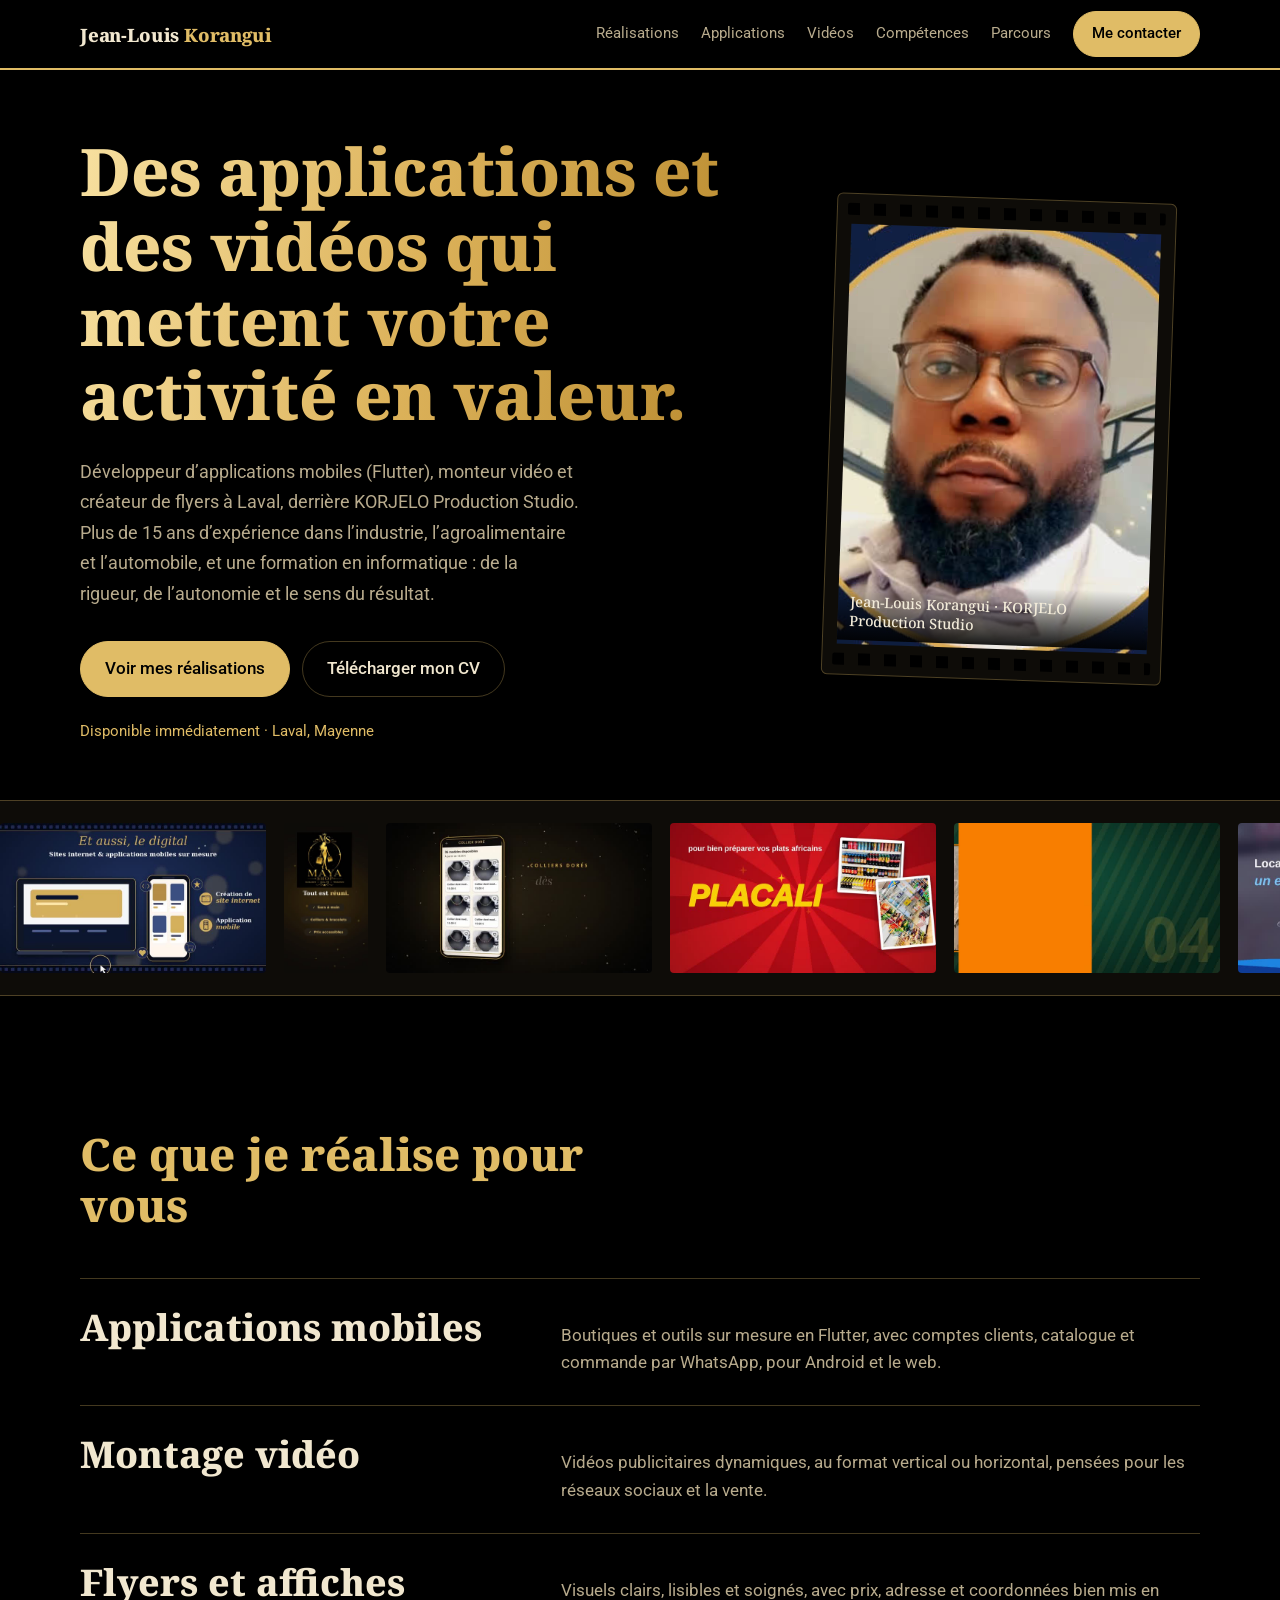
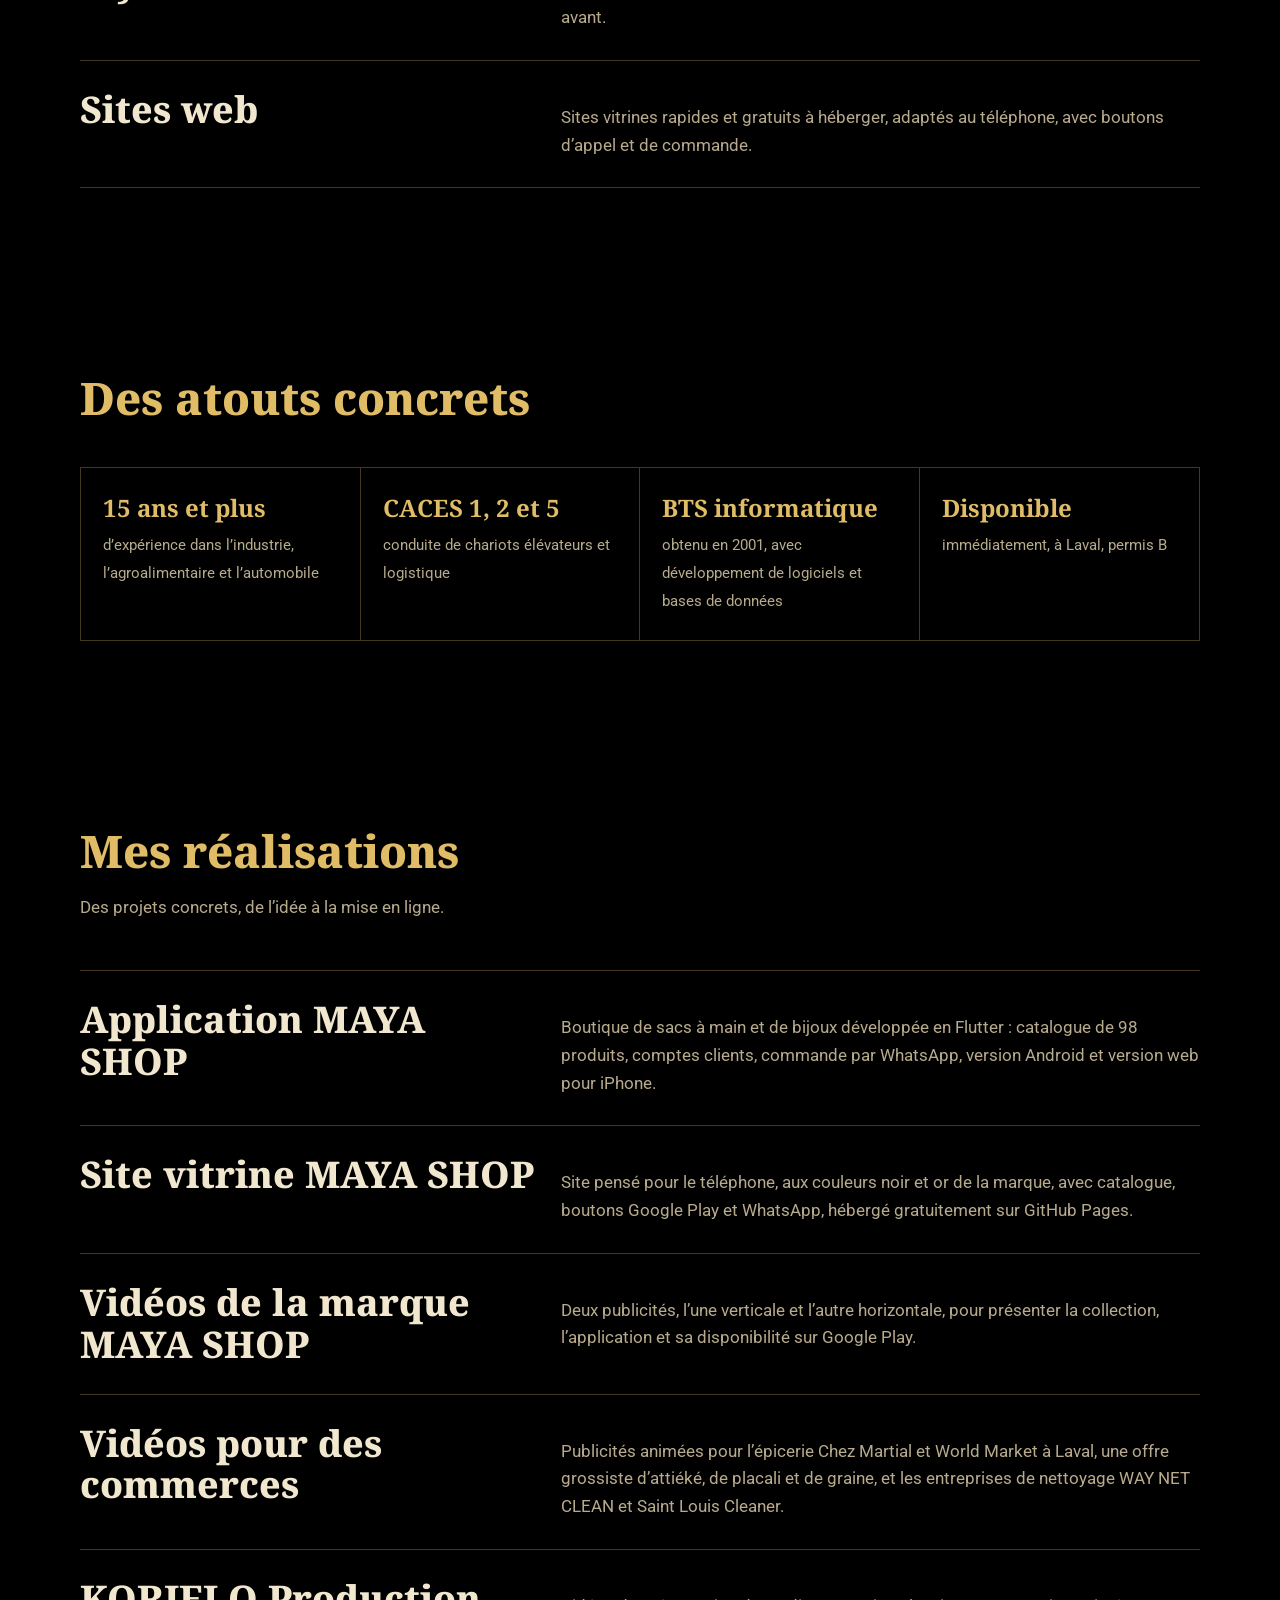
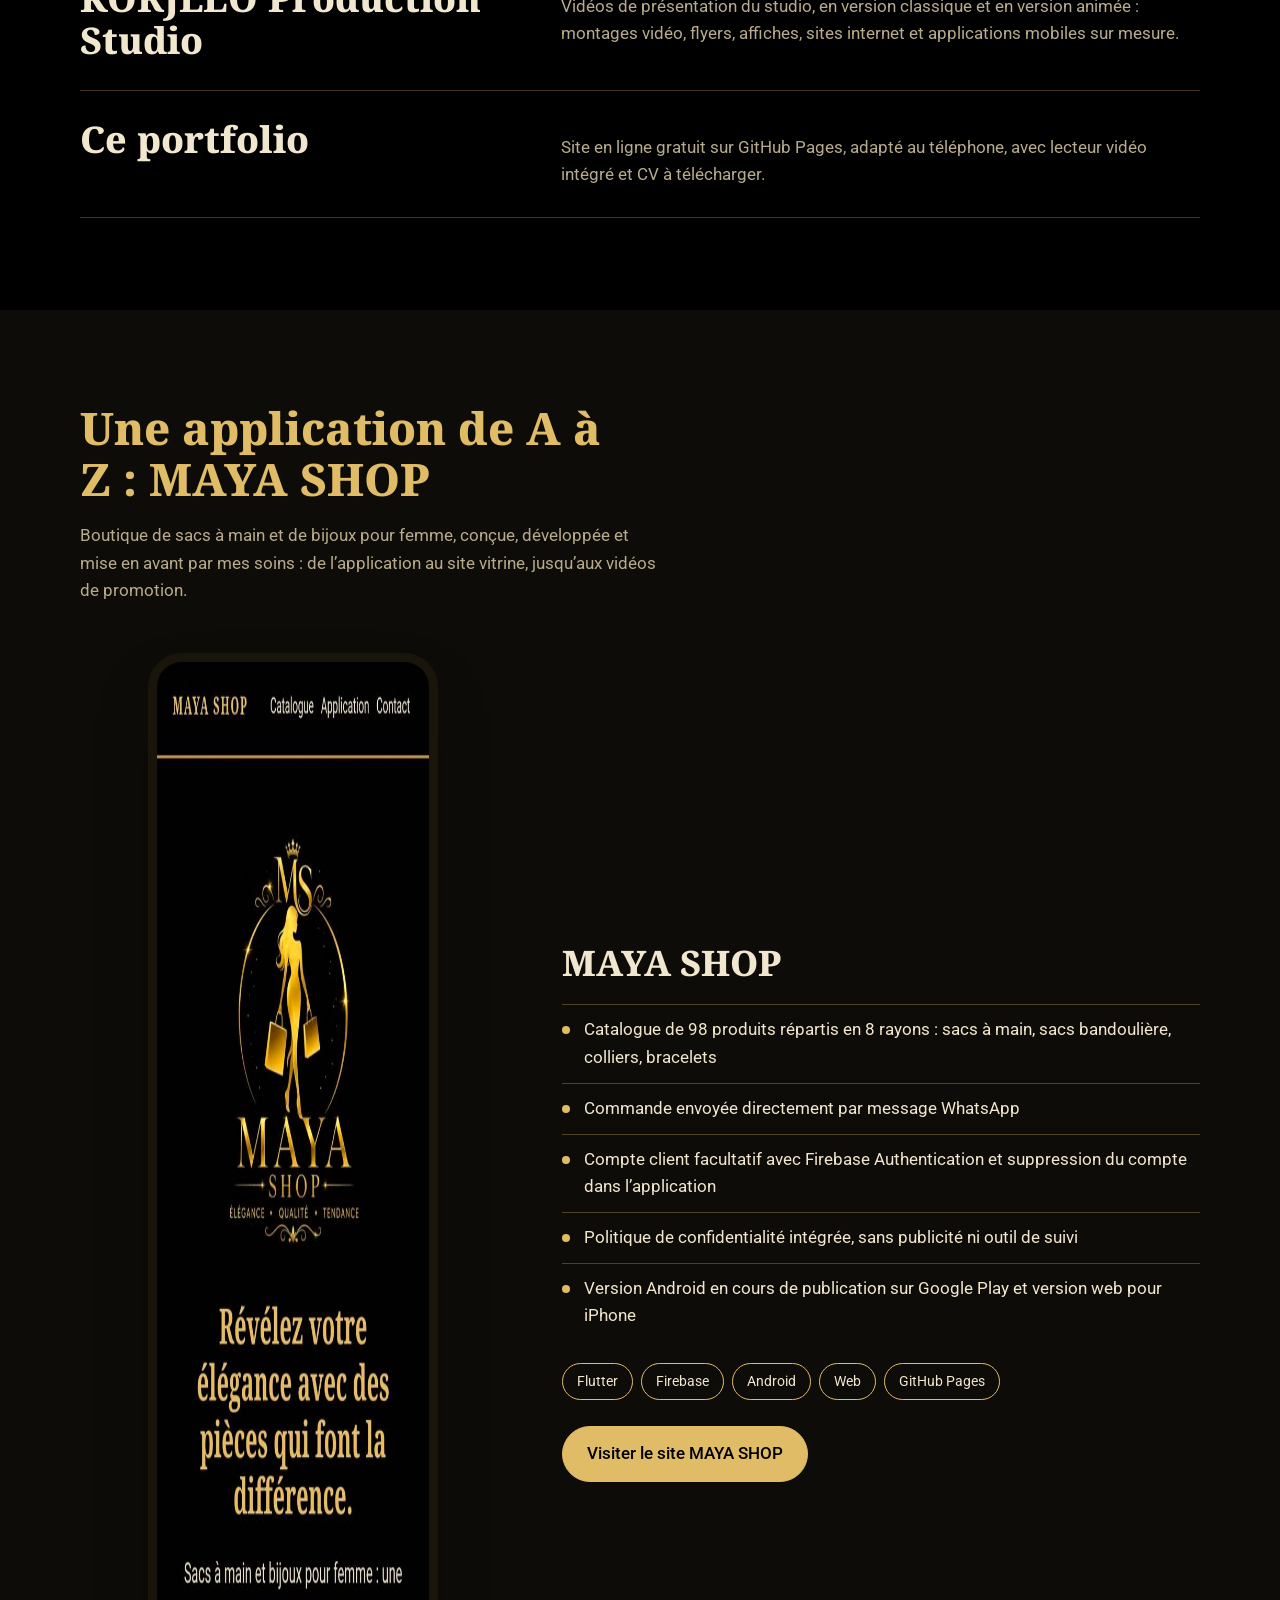
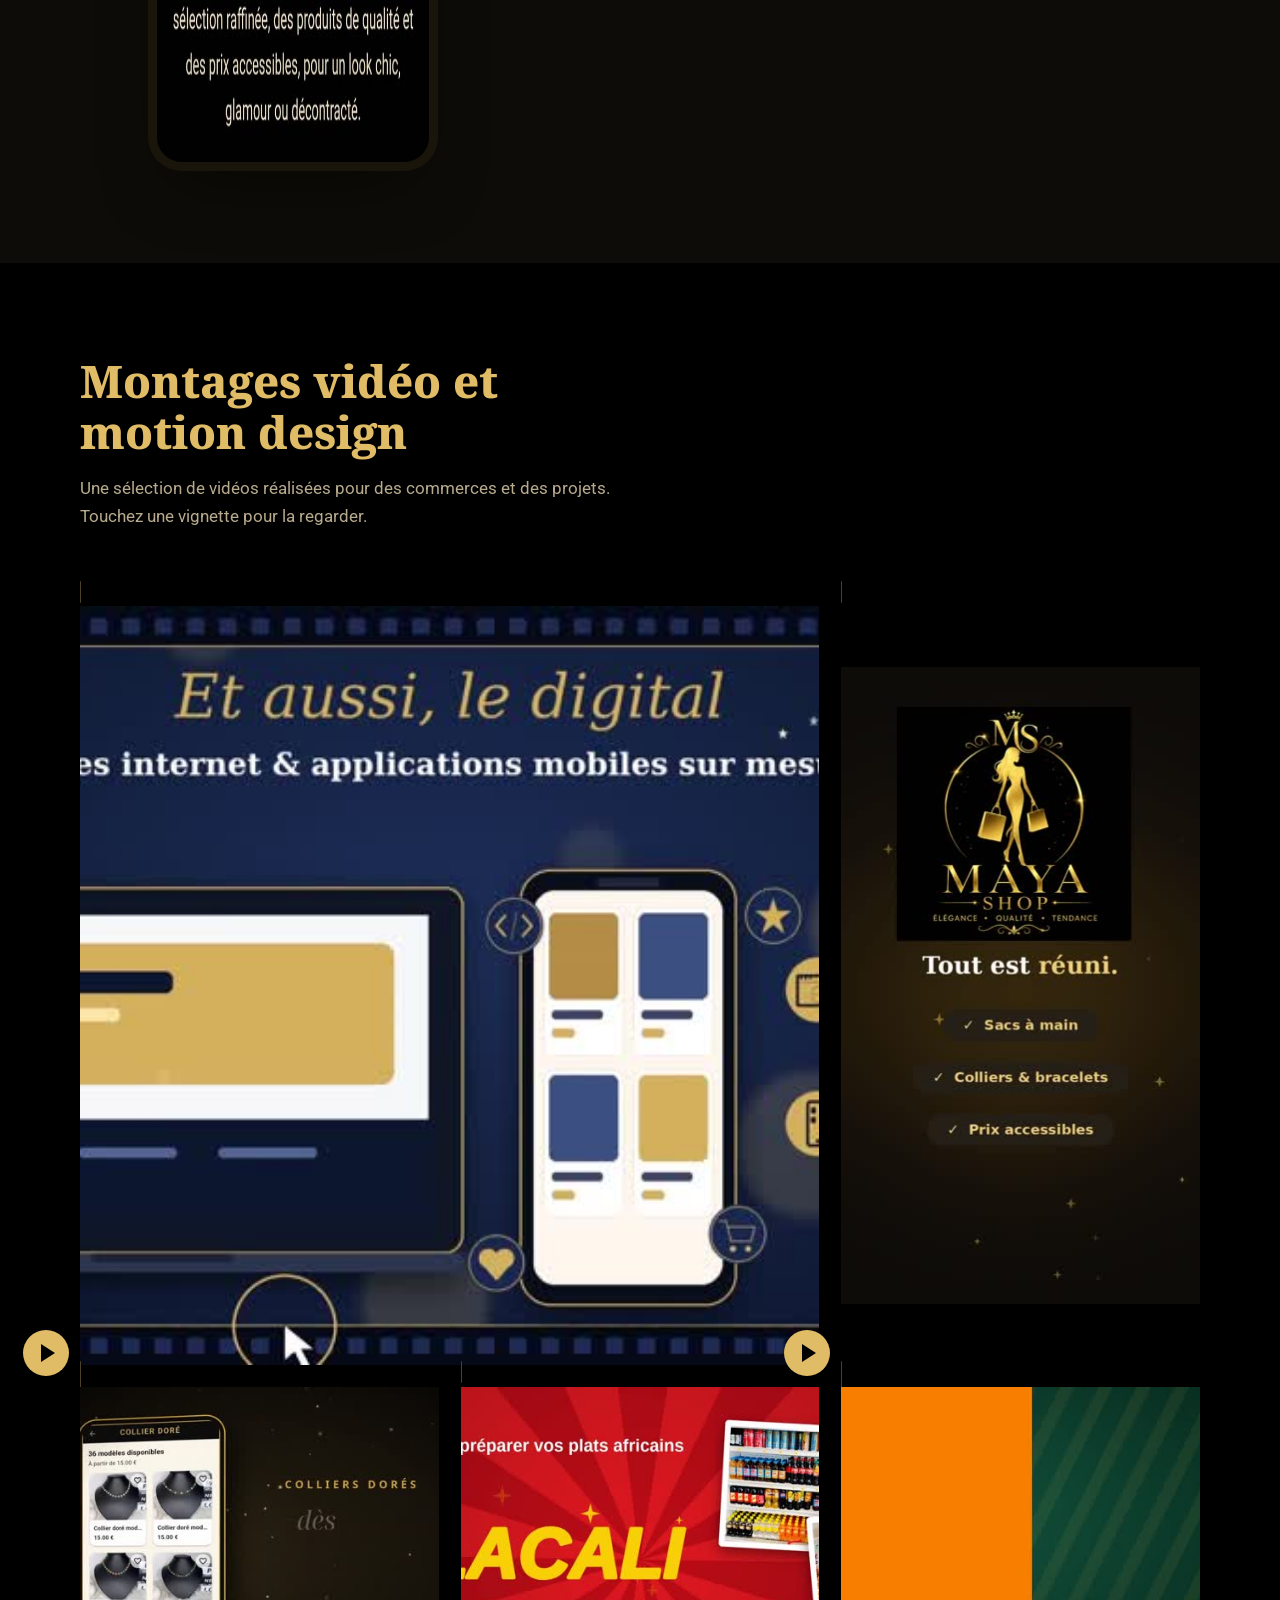
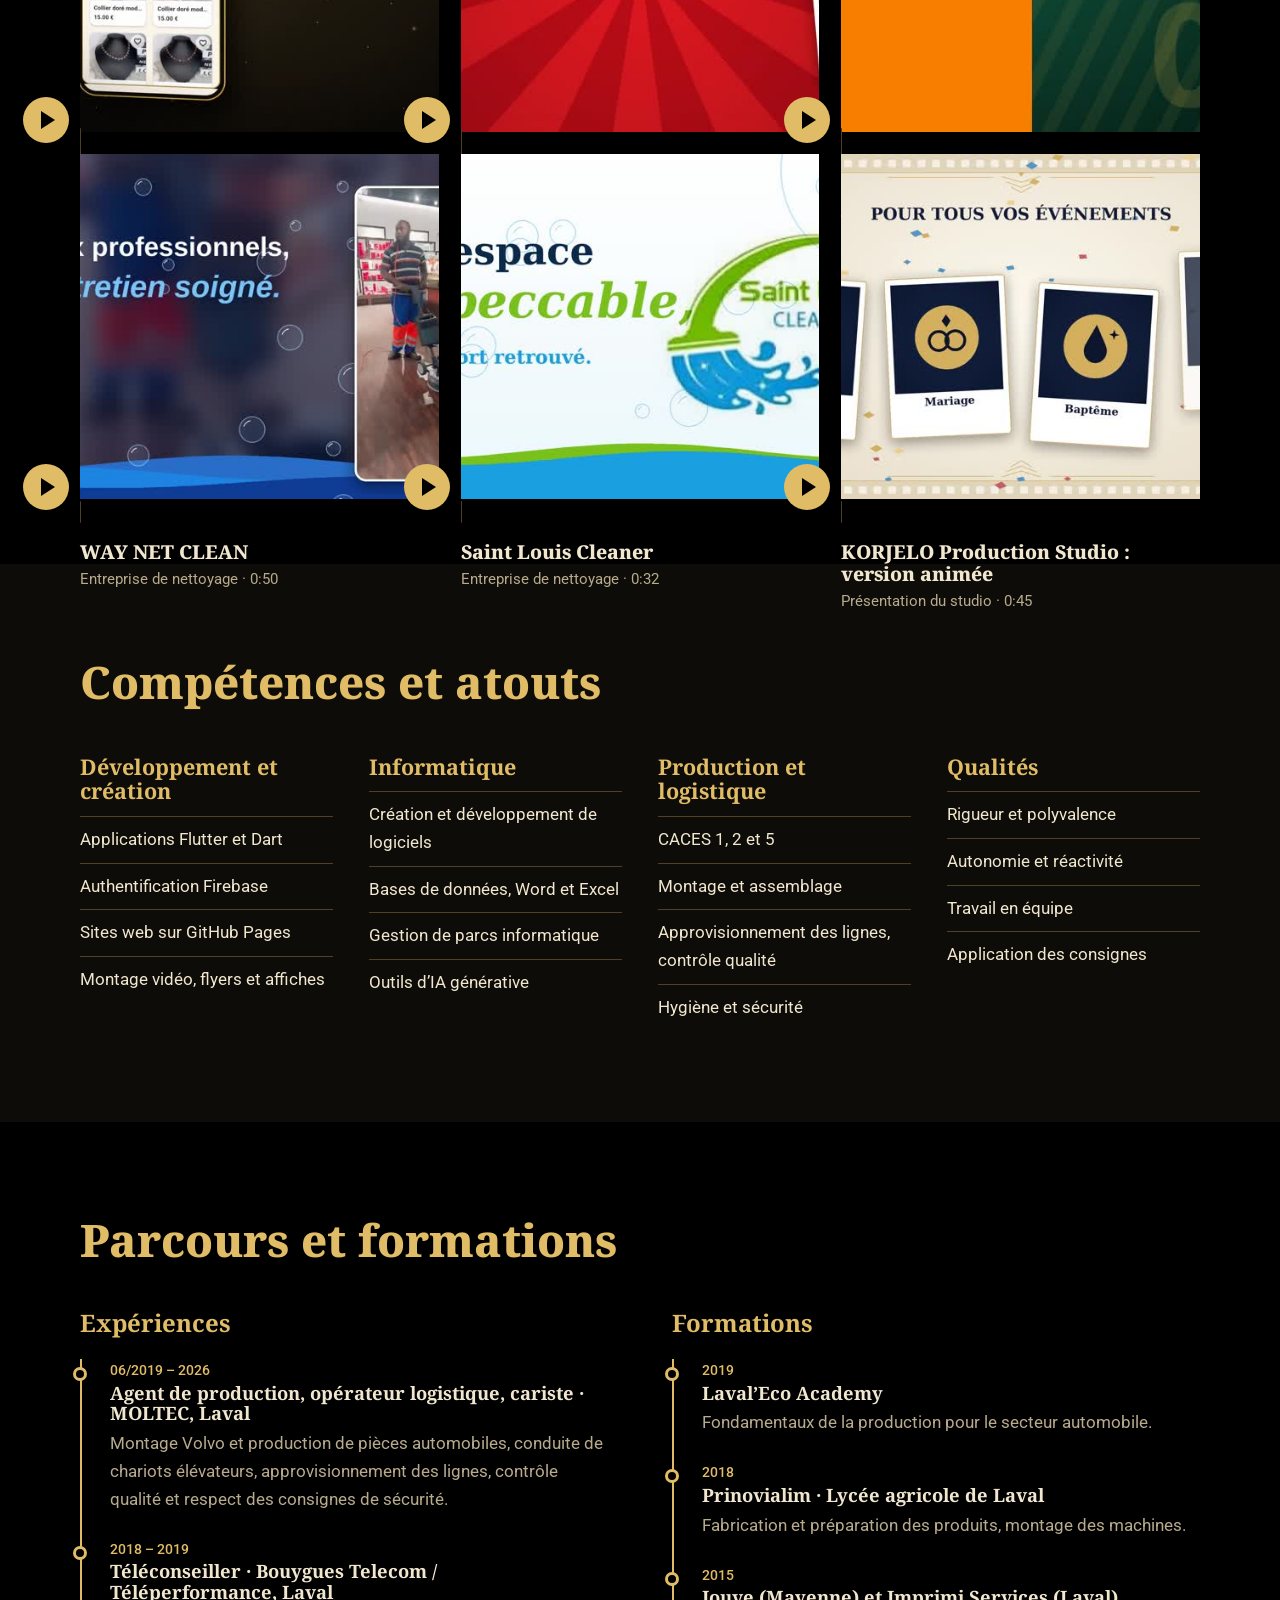
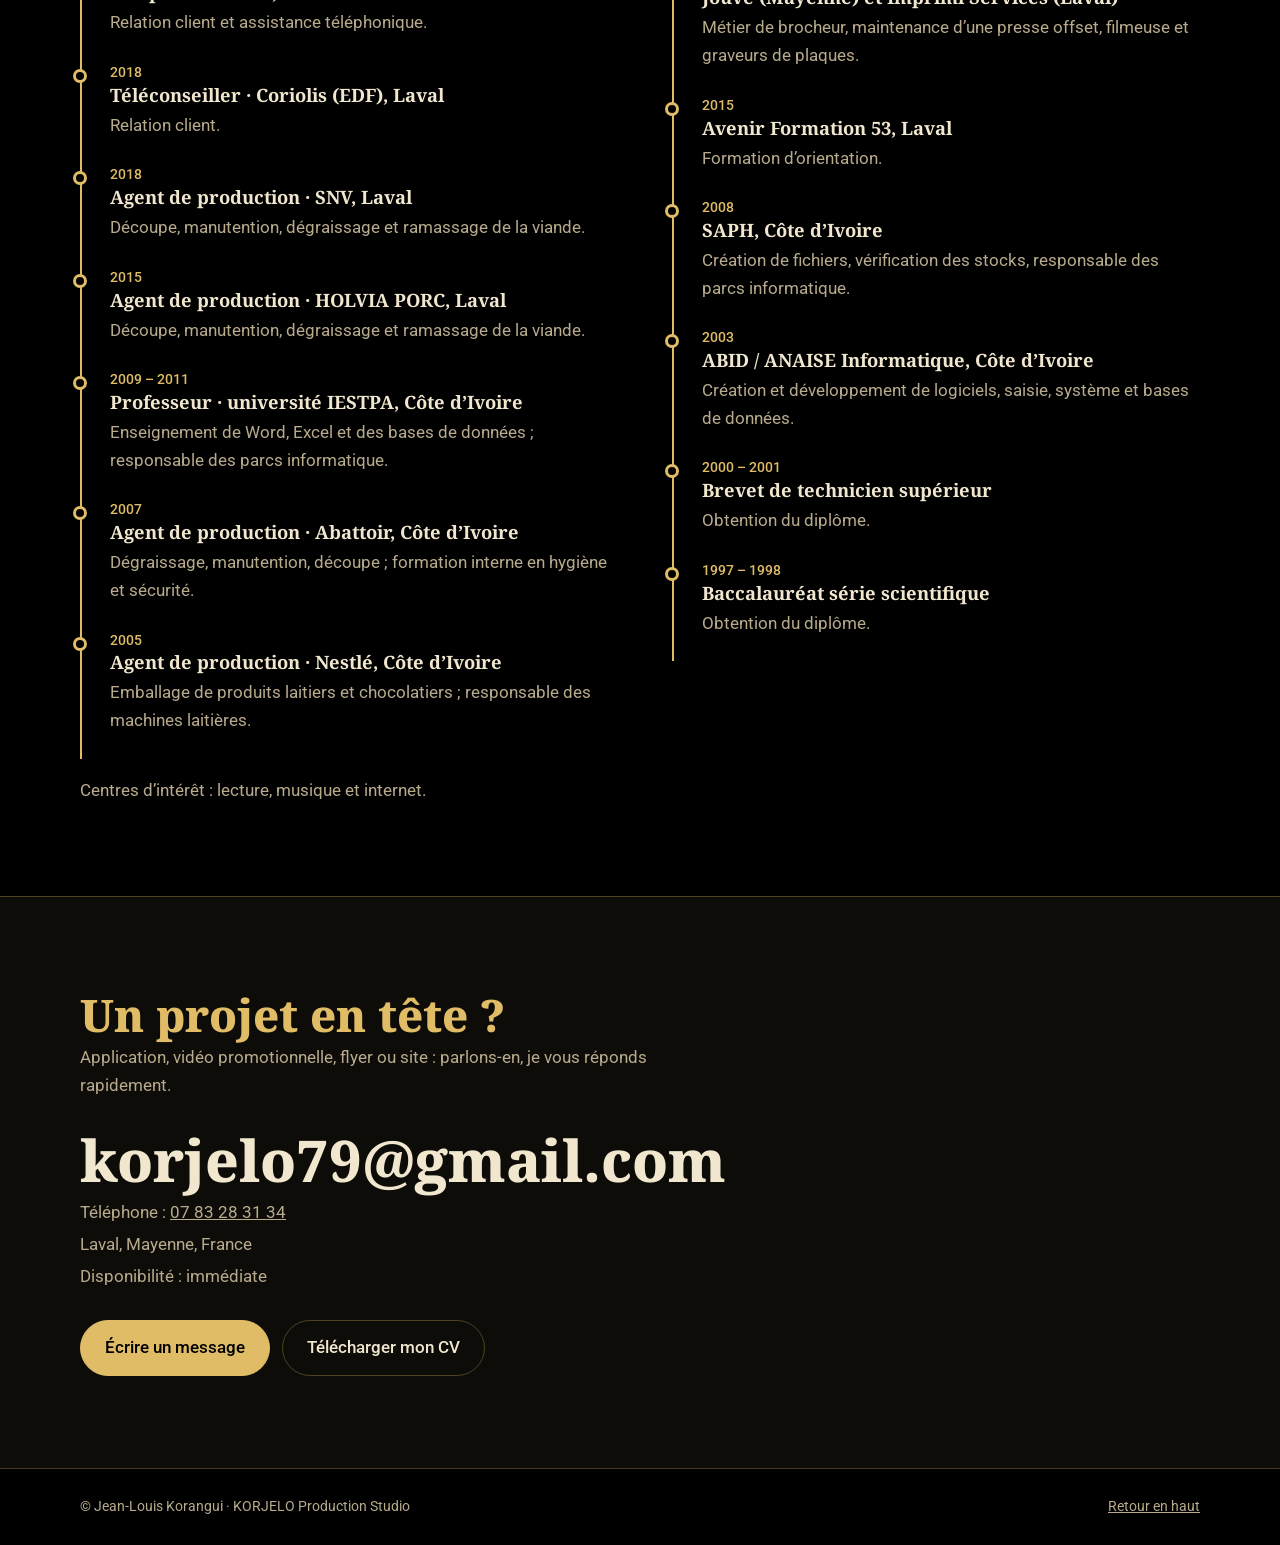
<file: index.html>
<!DOCTYPE html>
<html lang="fr"><head><meta charset="utf-8">
<meta name="viewport" content="width=device-width, initial-scale=1, viewport-fit=cover">
<title>Jean-Louis Korangui | Développeur d’applications, montage vidéo & flyers</title>
<meta name="description" content="Portfolio de Jean-Louis Korangui, Laval : applications mobiles Flutter, montages vidéo, flyers et sites web — KORJELO Production Studio.">
<meta name="color-scheme" content="dark">
<link rel="stylesheet" href="https://fonts.googleapis.com/css2?family=Noto+Serif:wght@600;700;800&family=Roboto:wght@400;500&display=swap">
<style>
:root{--bg:#000;--bg2:#0e0c08;--tx:#f1e7cf;--mut:#b8ab8d;--gold:#e0bc66;--line:rgba(224,188,102,.3);--ink:#000;--d:"Noto Serif",Georgia,serif;--b:"Roboto","Segoe UI",system-ui,sans-serif;box-sizing:border-box;padding-top:env(safe-area-inset-top,0px);padding-bottom:env(safe-area-inset-bottom,0px);color-scheme:dark}
*,*::before,*::after{box-sizing:inherit}html{scroll-behavior:smooth;scroll-padding-top:calc(76px + env(safe-area-inset-top,0px))}
body{margin:0;background:var(--bg);color:var(--tx);font:400 1.05rem/1.65 var(--b);overflow-x:hidden}
a{color:inherit}img,video{max-width:100%;display:block}
h1,h2,h3{font-family:var(--d);line-height:1.14;margin:0;font-weight:700}
.w{width:min(1120px,100% - 40px);margin-inline:auto}
section{padding:92px 0}
h2{font-size:clamp(1.7rem,4.2vw,2.8rem);font-weight:800;max-width:22ch;color:var(--gold)}
.lead{color:var(--mut);max-width:58ch;margin:18px 0 0}
.gold{color:var(--gold)}
:focus-visible{outline:3px solid var(--gold);outline-offset:3px}
header{position:sticky;top:0;z-index:20;background:color-mix(in srgb,var(--bg) 88%,transparent);backdrop-filter:blur(12px);border-bottom:2px solid var(--gold);padding-top:env(safe-area-inset-top,0px)}
header .w{display:flex;align-items:center;justify-content:space-between;height:68px;gap:16px}
.logo{font:800 1.15rem var(--d);text-decoration:none;letter-spacing:-.01em}.logo span{color:var(--gold)}
nav{display:flex;gap:22px;align-items:center;font-size:.95rem}nav a{text-decoration:none;color:var(--mut)}nav a:hover{color:var(--tx)}
.btn{display:inline-block;padding:13px 24px;border-radius:999px;background:var(--gold);color:var(--ink);font-weight:500;text-decoration:none;border:1px solid var(--gold)}
.btn.o{background:none;color:var(--tx);border-color:var(--line)}.btn.o:hover{border-color:var(--gold)}
nav .btn{padding:9px 18px;color:var(--ink)}
.hero{padding:64px 0 40px}.hero .w{display:grid;grid-template-columns:1.25fr .75fr;gap:48px;align-items:center}
.hero h1{font-size:clamp(2.1rem,5.4vw,4.1rem);font-weight:800;background:linear-gradient(100deg,#f7e0a0,#dcb25a 50%,#b98a2e);-webkit-background-clip:text;background-clip:text;color:transparent}.hero .st{margin:22px 0 0;color:var(--gold);font-size:.95rem}
.hero p{color:var(--mut);max-width:50ch;margin:24px 0 32px;font-size:1.15rem}.cta{display:flex;gap:12px;flex-wrap:wrap}
.frame{background:var(--bg2);border:1px solid var(--line);border-radius:6px;padding:30px 14px;position:relative;transform:rotate(2deg);max-width:340px;justify-self:center}
.frame::before,.frame::after{content:"";position:absolute;left:10px;right:10px;height:12px;background:repeating-linear-gradient(90deg,var(--bg) 0 12px,transparent 12px 26px);border-radius:2px}
.frame::before{top:9px}.frame::after{bottom:9px}
.frame img{width:100%;aspect-ratio:1;object-fit:cover;filter:saturate(1.05)}
.frame figcaption{position:absolute;bottom:34px;left:14px;right:14px;padding:10px 12px;background:linear-gradient(transparent,rgba(0,0,0,.9));color:#f3ecda;font:500 .9rem var(--d)}
.strip{overflow:hidden;border-block:1px solid var(--line);padding:22px 0;margin-top:56px;background:var(--bg2)}
.track{display:flex;gap:18px;width:max-content;animation:run 55s linear infinite}.strip:hover .track{animation-play-state:paused}
.track button{padding:0;border:0;background:none;cursor:pointer;border-radius:4px;overflow:hidden;height:150px}.track img{height:150px;width:auto}
@keyframes run{to{transform:translateX(calc(-50% - 9px))}}
.at{display:grid;grid-template-columns:repeat(4,1fr);margin-top:44px;border:1px solid var(--line)}.at div{padding:26px 22px;border-right:1px solid var(--line)}.at div:last-child{border-right:0}.at b{display:block;font:700 1.5rem/1.2 var(--d);color:var(--gold);margin-bottom:8px}.at span{color:var(--mut);font-size:.95rem}
.svc{margin-top:48px;border-top:1px solid var(--line)}
.svc div{display:grid;grid-template-columns:minmax(0,1fr) minmax(0,1.4fr);gap:24px;padding:28px 0;border-bottom:1px solid var(--line);align-items:baseline}
.svc h3{font-size:clamp(1.5rem,3.2vw,2.3rem);font-weight:800}.svc p{margin:0;color:var(--mut)}
.app{display:grid;grid-template-columns:.8fr 1.2fr;gap:56px;margin-top:48px;align-items:center}
.phone{border:9px solid #1a150a;border-radius:34px;overflow:hidden;max-width:290px;justify-self:center;box-shadow:0 30px 70px -30px rgba(0,0,0,.6)}
.app h3{font-size:2.2rem;font-weight:800}.app ul{padding:0;list-style:none;margin:22px 0}
.app li{padding:11px 0 11px 22px;border-top:1px solid var(--line);position:relative}.app li::before{content:"";position:absolute;left:0;top:21px;width:8px;height:8px;border-radius:50%;background:var(--gold)}
.chips{display:flex;flex-wrap:wrap;gap:8px;margin:0 0 26px}.chips span{padding:6px 14px;border:1px solid var(--gold);border-radius:999px;font-size:.88rem}
.grid{display:grid;grid-template-columns:repeat(3,1fr);gap:22px;margin-top:48px}
.v{text-align:left;background:none;border:0;color:inherit;font:inherit;padding:0;cursor:pointer}
.v.big{grid-column:span 2}.v .im{position:relative;overflow:hidden;border-radius:6px;aspect-ratio:16/9;background:var(--bg2);border:1px solid var(--line)}
.v.tall img{object-fit:contain;background:#000}
.v img{width:100%;height:100%;object-fit:cover;transition:transform .5s}.v:hover img{transform:scale(1.04)}
.v .pl{position:absolute;right:12px;bottom:12px;width:46px;height:46px;border-radius:50%;background:var(--gold);display:grid;place-items:center}
.v .pl::after{content:"";border-left:14px solid var(--ink);border-block:9px solid transparent;margin-left:4px}
.v h3{font-size:1.2rem;margin:14px 0 2px;font-weight:800}.v small{color:var(--mut);font-size:.92rem}
.cols{display:grid;grid-template-columns:repeat(auto-fit,minmax(230px,1fr));gap:36px;margin-top:48px}
.cols h3{font-size:1.35rem;color:var(--gold);margin-bottom:12px}.cols ul{margin:0;padding:0;list-style:none}.cols li{padding:9px 0;border-top:1px solid var(--line)}
.tl{margin-top:44px;border-left:2px solid var(--gold);padding-left:28px}.tl article{padding:0 0 24px;position:relative}
.tl article::before{content:"";position:absolute;left:-37px;top:8px;width:14px;height:14px;border-radius:50%;background:var(--bg);border:3px solid var(--gold)}
.tl h3{font-size:1.15rem}.tl b{display:block;color:var(--gold);font-weight:500;font-size:.9rem}.two{display:grid;grid-template-columns:1fr 1fr;gap:64px;margin-top:44px}.two h3.k{font-size:1.5rem;color:var(--gold)}.two .tl{margin-top:22px}.tl em{color:var(--gold);font-style:normal;font-weight:500}.tl p{margin:6px 0 0;color:var(--mut);max-width:60ch}
.ct{background:var(--bg2);border-top:1px solid var(--line)}.ct a.mail{font:800 clamp(1.5rem,5.5vw,3.6rem)/1.1 var(--d);text-decoration:none;display:block;margin:28px 0 8px;overflow-wrap:anywhere}
.ct a.mail:hover{color:var(--gold)}.ct .cta{margin-top:30px}.ct p{margin:4px 0;color:var(--mut)}
footer{padding:26px 0;color:var(--mut);font-size:.9rem;border-top:1px solid var(--line)}footer .w{display:flex;justify-content:space-between;gap:12px;flex-wrap:wrap}
dialog{border:0;padding:0;background:#000;color:#f3ecda;width:min(960px,94vw);border-radius:10px;overflow:hidden}dialog::backdrop{background:rgba(3,6,14,.82)}
dialog video{width:100%;max-height:80vh;background:#000}dialog .x{position:absolute;top:10px;right:10px;z-index:2;border:0;border-radius:999px;padding:8px 16px;background:var(--gold);color:var(--ink);font:500 .9rem var(--b);cursor:pointer}
dialog p{margin:0;padding:16px 20px;font:500 1rem var(--d)}#err{color:#d8ad52;font:400 .95rem var(--b)}
@media(max-width:860px){nav a:not(.btn){display:none}.hero .w,.app,.svc div,.cols,.two,.at{grid-template-columns:1fr}.frame{max-width:280px;margin-top:8px}
.grid{grid-template-columns:1fr 1fr}section{padding:64px 0}.at div{border-right:0;border-bottom:1px solid var(--line)}}
@media(max-width:520px){.grid{grid-template-columns:1fr}.v.big{grid-column:span 1}}
@media(prefers-reduced-motion:reduce){.track{animation:none}html{scroll-behavior:auto}.v img{transition:none}}
</style></head><body>
<header><div class="w"><a class="logo" href="#top">Jean-Louis <span>Korangui</span></a>
<nav><a href="#realisations">Réalisations</a><a href="#apps">Applications</a><a href="#videos">Vidéos</a><a href="#competences">Compétences</a><a href="#parcours">Parcours</a><a class="btn" href="#contact">Me contacter</a></nav></div></header>
<main id="top">
<div class="hero"><div class="w"><div>
<h1>Des applications et des vidéos qui mettent votre activité en valeur.</h1>
<p>Développeur d’applications mobiles (Flutter), monteur vidéo et créateur de flyers à Laval, derrière KORJELO Production Studio. Plus de 15 ans d’expérience dans l’industrie, l’agroalimentaire et l’automobile, et une formation en informatique : de la rigueur, de l’autonomie et le sens du résultat.</p>
<div class="cta"><a class="btn" href="#videos">Voir mes réalisations</a><a class="btn o" href="CV-Korangui.pdf">Télécharger mon CV</a></div><p class="st">Disponible immédiatement · Laval, Mayenne</p></div>
<figure class="frame" style="margin:0"><img src="[data-uri]" alt="Portrait de Jean-Louis Korangui" width="420" height="420"><figcaption>Jean-Louis Korangui · KORJELO Production Studio</figcaption></figure></div>
<div class="strip" aria-label="Aperçu de mes vidéos"><div class="track" id="track"></div></div></div>

<section id="services"><div class="w"><h2>Ce que je réalise pour vous</h2>
<div class="svc">
<div><h3>Applications mobiles</h3><p>Boutiques et outils sur mesure en Flutter, avec comptes clients, catalogue et commande par WhatsApp, pour Android et le web.</p></div>
<div><h3>Montage vidéo</h3><p>Vidéos publicitaires dynamiques, au format vertical ou horizontal, pensées pour les réseaux sociaux et la vente.</p></div>
<div><h3>Flyers et affiches</h3><p>Visuels clairs, lisibles et soignés, avec prix, adresse et coordonnées bien mis en avant.</p></div>
<div><h3>Sites web</h3><p>Sites vitrines rapides et gratuits à héberger, adaptés au téléphone, avec boutons d’appel et de commande.</p></div>
</div></div></section>

<section id="atouts"><div class="w"><h2>Des atouts concrets</h2><div class="at"><div><b>15 ans et plus</b><span>d’expérience dans l’industrie, l’agroalimentaire et l’automobile</span></div><div><b>CACES 1, 2 et 5</b><span>conduite de chariots élévateurs et logistique</span></div><div><b>BTS informatique</b><span>obtenu en 2001, avec développement de logiciels et bases de données</span></div><div><b>Disponible</b><span>immédiatement, à Laval, permis B</span></div></div></div></section>

<section id="realisations"><div class="w"><h2>Mes réalisations</h2><p class="lead">Des projets concrets, de l’idée à la mise en ligne.</p><div class="svc"><div><h3>Application MAYA SHOP</h3><p>Boutique de sacs à main et de bijoux développée en Flutter : catalogue de 98 produits, comptes clients, commande par WhatsApp, version Android et version web pour iPhone.</p></div><div><h3>Site vitrine MAYA SHOP</h3><p>Site pensé pour le téléphone, aux couleurs noir et or de la marque, avec catalogue, boutons Google Play et WhatsApp, hébergé gratuitement sur GitHub Pages.</p></div><div><h3>Vidéos de la marque MAYA SHOP</h3><p>Deux publicités, l’une verticale et l’autre horizontale, pour présenter la collection, l’application et sa disponibilité sur Google Play.</p></div><div><h3>Vidéos pour des commerces</h3><p>Publicités animées pour l’épicerie Chez Martial et World Market à Laval, une offre grossiste d’attiéké, de placali et de graine, et les entreprises de nettoyage WAY NET CLEAN et Saint Louis Cleaner.</p></div><div><h3>KORJELO Production Studio</h3><p>Vidéos de présentation du studio, en version classique et en version animée : montages vidéo, flyers, affiches, sites internet et applications mobiles sur mesure.</p></div><div><h3>Ce portfolio</h3><p>Site en ligne gratuit sur GitHub Pages, adapté au téléphone, avec lecteur vidéo intégré et CV à télécharger.</p></div></div></div></section>

<section id="apps" style="background:var(--bg2)"><div class="w"><h2>Une application de A à Z : MAYA SHOP</h2>
<p class="lead">Boutique de sacs à main et de bijoux pour femme, conçue, développée et mise en avant par mes soins : de l’application au site vitrine, jusqu’aux vidéos de promotion.</p>
<div class="app"><div class="phone"><img src="[data-uri]" alt="Site vitrine MAYA SHOP sur mobile" width="520" height="1100" loading="lazy"></div>
<div><h3>MAYA SHOP</h3><ul>
<li>Catalogue de 98 produits répartis en 8 rayons : sacs à main, sacs bandoulière, colliers, bracelets</li>
<li>Commande envoyée directement par message WhatsApp</li>
<li>Compte client facultatif avec Firebase Authentication et suppression du compte dans l’application</li>
<li>Politique de confidentialité intégrée, sans publicité ni outil de suivi</li>
<li>Version Android en cours de publication sur Google Play et version web pour iPhone</li></ul>
<div class="chips"><span>Flutter</span><span>Firebase</span><span>Android</span><span>Web</span><span>GitHub Pages</span></div>
<div class="cta"><a class="btn" href="https://korjelo.github.io/maya-shop-site/" target="_blank" rel="noopener">Visiter le site MAYA SHOP</a></div></div></div></div></section>

<section id="videos"><div class="w"><h2>Montages vidéo et motion design</h2>
<p class="lead">Une sélection de vidéos réalisées pour des commerces et des projets. Touchez une vignette pour la regarder.</p>
<div class="grid" id="grid"></div></div></section>

<section id="competences" style="background:var(--bg2)"><div class="w"><h2>Compétences et atouts</h2>
<div class="cols">
<div><h3>Développement et création</h3><ul><li>Applications Flutter et Dart</li><li>Authentification Firebase</li><li>Sites web sur GitHub Pages</li><li>Montage vidéo, flyers et affiches</li></ul></div>
<div><h3>Informatique</h3><ul><li>Création et développement de logiciels</li><li>Bases de données, Word et Excel</li><li>Gestion de parcs informatique</li><li>Outils d’IA générative</li></ul></div>
<div><h3>Production et logistique</h3><ul><li>CACES 1, 2 et 5</li><li>Montage et assemblage</li><li>Approvisionnement des lignes, contrôle qualité</li><li>Hygiène et sécurité</li></ul></div>
<div><h3>Qualités</h3><ul><li>Rigueur et polyvalence</li><li>Autonomie et réactivité</li><li>Travail en équipe</li><li>Application des consignes</li></ul></div>
</div></div></section>

<section id="parcours"><div class="w"><h2>Parcours et formations</h2>
<div class="two"><div><h3 class="k">Expériences</h3><div class="tl"><article><b>06/2019 – 2026</b><h3>Agent de production, opérateur logistique, cariste · MOLTEC, Laval</h3><p>Montage Volvo et production de pièces automobiles, conduite de chariots élévateurs, approvisionnement des lignes, contrôle qualité et respect des consignes de sécurité.</p></article><article><b>2018 – 2019</b><h3>Téléconseiller · Bouygues Telecom / Téléperformance, Laval</h3><p>Relation client et assistance téléphonique.</p></article><article><b>2018</b><h3>Téléconseiller · Coriolis (EDF), Laval</h3><p>Relation client.</p></article><article><b>2018</b><h3>Agent de production · SNV, Laval</h3><p>Découpe, manutention, dégraissage et ramassage de la viande.</p></article><article><b>2015</b><h3>Agent de production · HOLVIA PORC, Laval</h3><p>Découpe, manutention, dégraissage et ramassage de la viande.</p></article><article><b>2009 – 2011</b><h3>Professeur · université IESTPA, Côte d’Ivoire</h3><p>Enseignement de Word, Excel et des bases de données ; responsable des parcs informatique.</p></article><article><b>2007</b><h3>Agent de production · Abattoir, Côte d’Ivoire</h3><p>Dégraissage, manutention, découpe ; formation interne en hygiène et sécurité.</p></article><article><b>2005</b><h3>Agent de production · Nestlé, Côte d’Ivoire</h3><p>Emballage de produits laitiers et chocolatiers ; responsable des machines laitières.</p></article></div></div>
<div><h3 class="k">Formations</h3><div class="tl"><article><b>2019</b><h3>Laval’Eco Academy</h3><p>Fondamentaux de la production pour le secteur automobile.</p></article><article><b>2018</b><h3>Prinovialim · Lycée agricole de Laval</h3><p>Fabrication et préparation des produits, montage des machines.</p></article><article><b>2015</b><h3>Jouve (Mayenne) et Imprimi Services (Laval)</h3><p>Métier de brocheur, maintenance d’une presse offset, filmeuse et graveurs de plaques.</p></article><article><b>2015</b><h3>Avenir Formation 53, Laval</h3><p>Formation d’orientation.</p></article><article><b>2008</b><h3>SAPH, Côte d’Ivoire</h3><p>Création de fichiers, vérification des stocks, responsable des parcs informatique.</p></article><article><b>2003</b><h3>ABID / ANAISE Informatique, Côte d’Ivoire</h3><p>Création et développement de logiciels, saisie, système et bases de données.</p></article><article><b>2000 – 2001</b><h3>Brevet de technicien supérieur</h3><p>Obtention du diplôme.</p></article><article><b>1997 – 1998</b><h3>Baccalauréat série scientifique</h3><p>Obtention du diplôme.</p></article></div></div></div>
<p class="lead">Centres d’intérêt : lecture, musique et internet.</p></div></section>

<section id="contact" class="ct"><div class="w"><h2>Un projet en tête ?</h2>
<p class="lead">Application, vidéo promotionnelle, flyer ou site : parlons-en, je vous réponds rapidement.</p>
<a class="mail" href="mailto:korjelo79@gmail.com">korjelo79@gmail.com</a>
<p>Téléphone : <a href="tel:+33783283134">07 83 28 31 34</a></p><p>Laval, Mayenne, France</p><p>Disponibilité : immédiate</p>
<div class="cta"><a class="btn" href="mailto:korjelo79@gmail.com?subject=Projet">Écrire un message</a><a class="btn o" href="CV-Korangui.pdf">Télécharger mon CV</a></div></div></section>
</main>
<footer><div class="w"><span>© Jean-Louis Korangui · KORJELO Production Studio</span><a href="#top">Retour en haut</a></div></footer>
<dialog id="m"><button class="x" id="cx">Fermer</button><video id="pv" controls playsinline preload="none"></video><p id="tt"></p><p id="err" hidden>La vidéo est disponible sur la version en ligne du portfolio (fichiers .mp4 du dépôt).</p></dialog>
<script>
var V=[{c:"big",t:"KORJELO Production Studio",k:"Présentation du studio · 0:45",s:"01-korjelo-production-studio.mp4",p:"[data-uri]"},
{t:"MAYA SHOP : vidéo verticale",k:"Publicité mobile · 0:36",s:"02-maya-shop-vertical.mp4",p:"[data-uri]",c:"tall"},
{t:"MAYA SHOP : Révélez votre élégance",k:"Publicité Google Play · 0:40",s:"03-maya-shop-elegance.mp4",p:"[data-uri]"},
{t:"Chez Martial & World Market",k:"Épicerie à Laval · 0:30",s:"04-chez-martial-world-market.mp4",p:"[data-uri]"},
{t:"Offre grossiste : attiéké, placali, graine",k:"Promotion commerciale · 0:50",s:"05-offre-grossiste.mp4",p:"[data-uri]"},
{t:"WAY NET CLEAN",k:"Entreprise de nettoyage · 0:50",s:"06-way-net-clean.mp4",p:"[data-uri]"},{t:"Saint Louis Cleaner",k:"Entreprise de nettoyage · 0:32",s:"07-saint-louis-cleaner.mp4",p:"[data-uri]"},{t:"KORJELO Production Studio : version animée",k:"Présentation du studio · 0:45",s:"08-korjelo-studio-anime.mp4",p:"[data-uri]"}];
var g=document.getElementById("grid"),tr=document.getElementById("track"),m=document.getElementById("m"),pv=document.getElementById("pv"),er=document.getElementById("err");
function open(i){var v=V[i];er.hidden=true;pv.poster=v.p;pv.src=v.s;document.getElementById("tt").textContent=v.t;m.showModal();pv.play().catch(function(){})}
V.forEach(function(v,i){var b=document.createElement("button");b.className="v "+(v.c||"");b.setAttribute("aria-label","Lire : "+v.t);
b.innerHTML='<span class="im"><img src="'+v.p+'" alt="" loading="lazy"><span class="pl"></span></span><h3>'+v.t+'</h3><small>'+v.k+'</small>';b.onclick=function(){open(i)};g.appendChild(b)});
V.concat(V).forEach(function(v,i){var b=document.createElement("button");b.setAttribute("aria-label","Lire : "+v.t);b.innerHTML='<img src="'+v.p+'" alt="">';b.onclick=function(){open(i%V.length)};tr.appendChild(b)});
function close(){pv.pause();pv.removeAttribute("src");m.close()}
document.getElementById("cx").onclick=close;m.addEventListener("click",function(e){if(e.target===m)close()});m.addEventListener("cancel",function(){pv.pause()});
pv.addEventListener("error",function(){if(pv.getAttribute("src"))er.hidden=false});
</script></body></html>
</file>
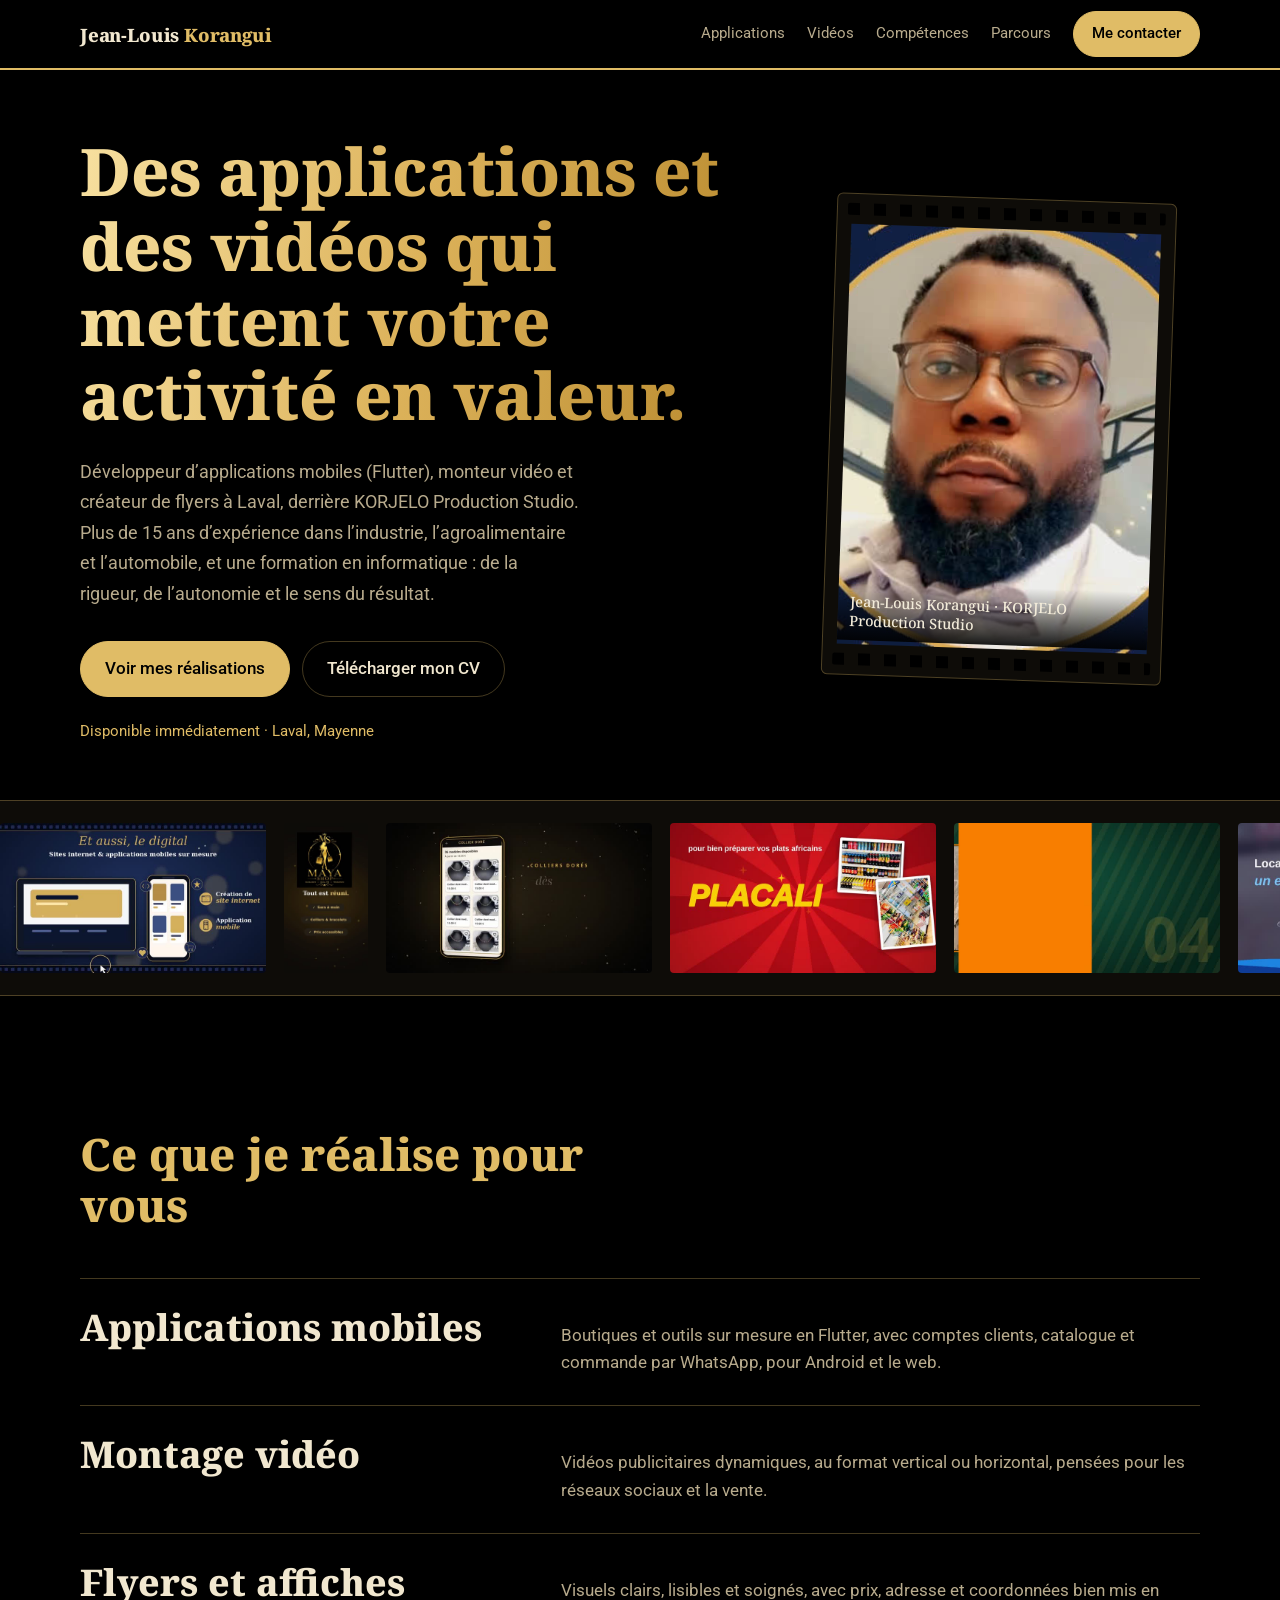
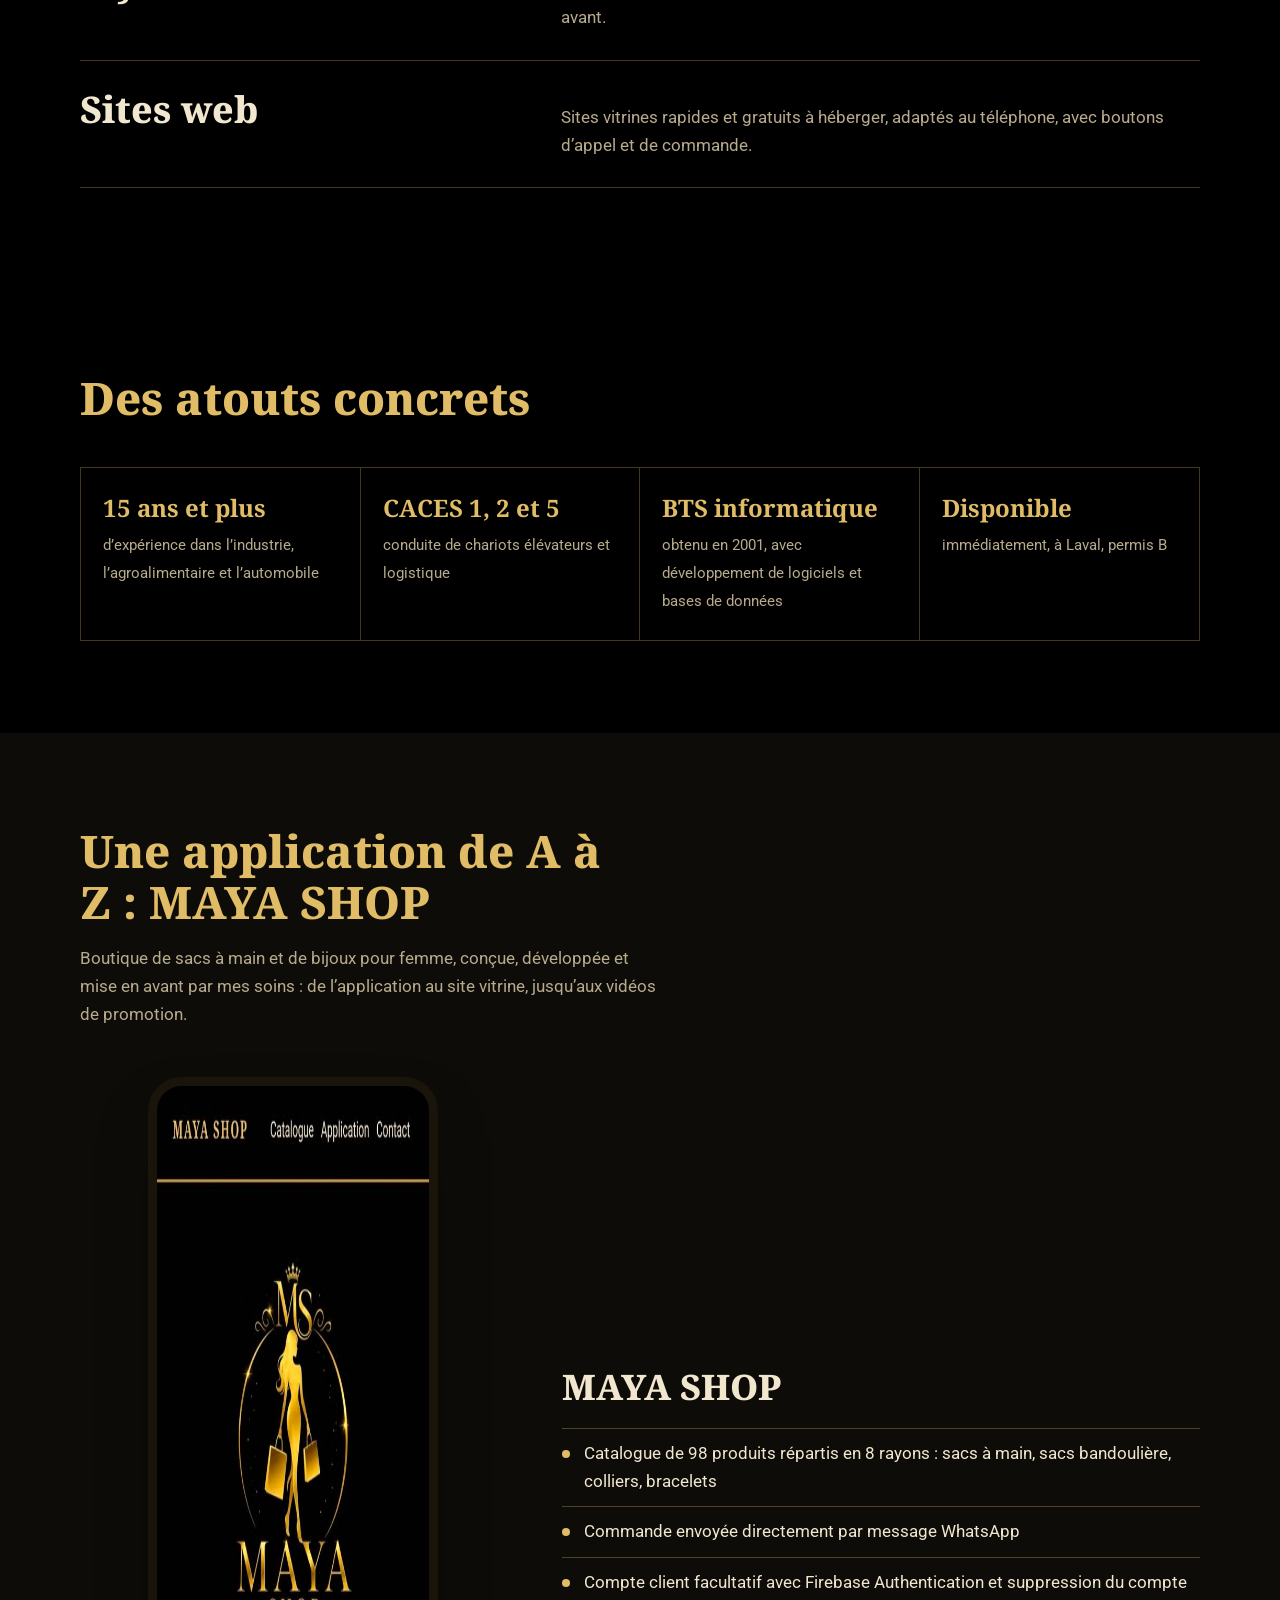
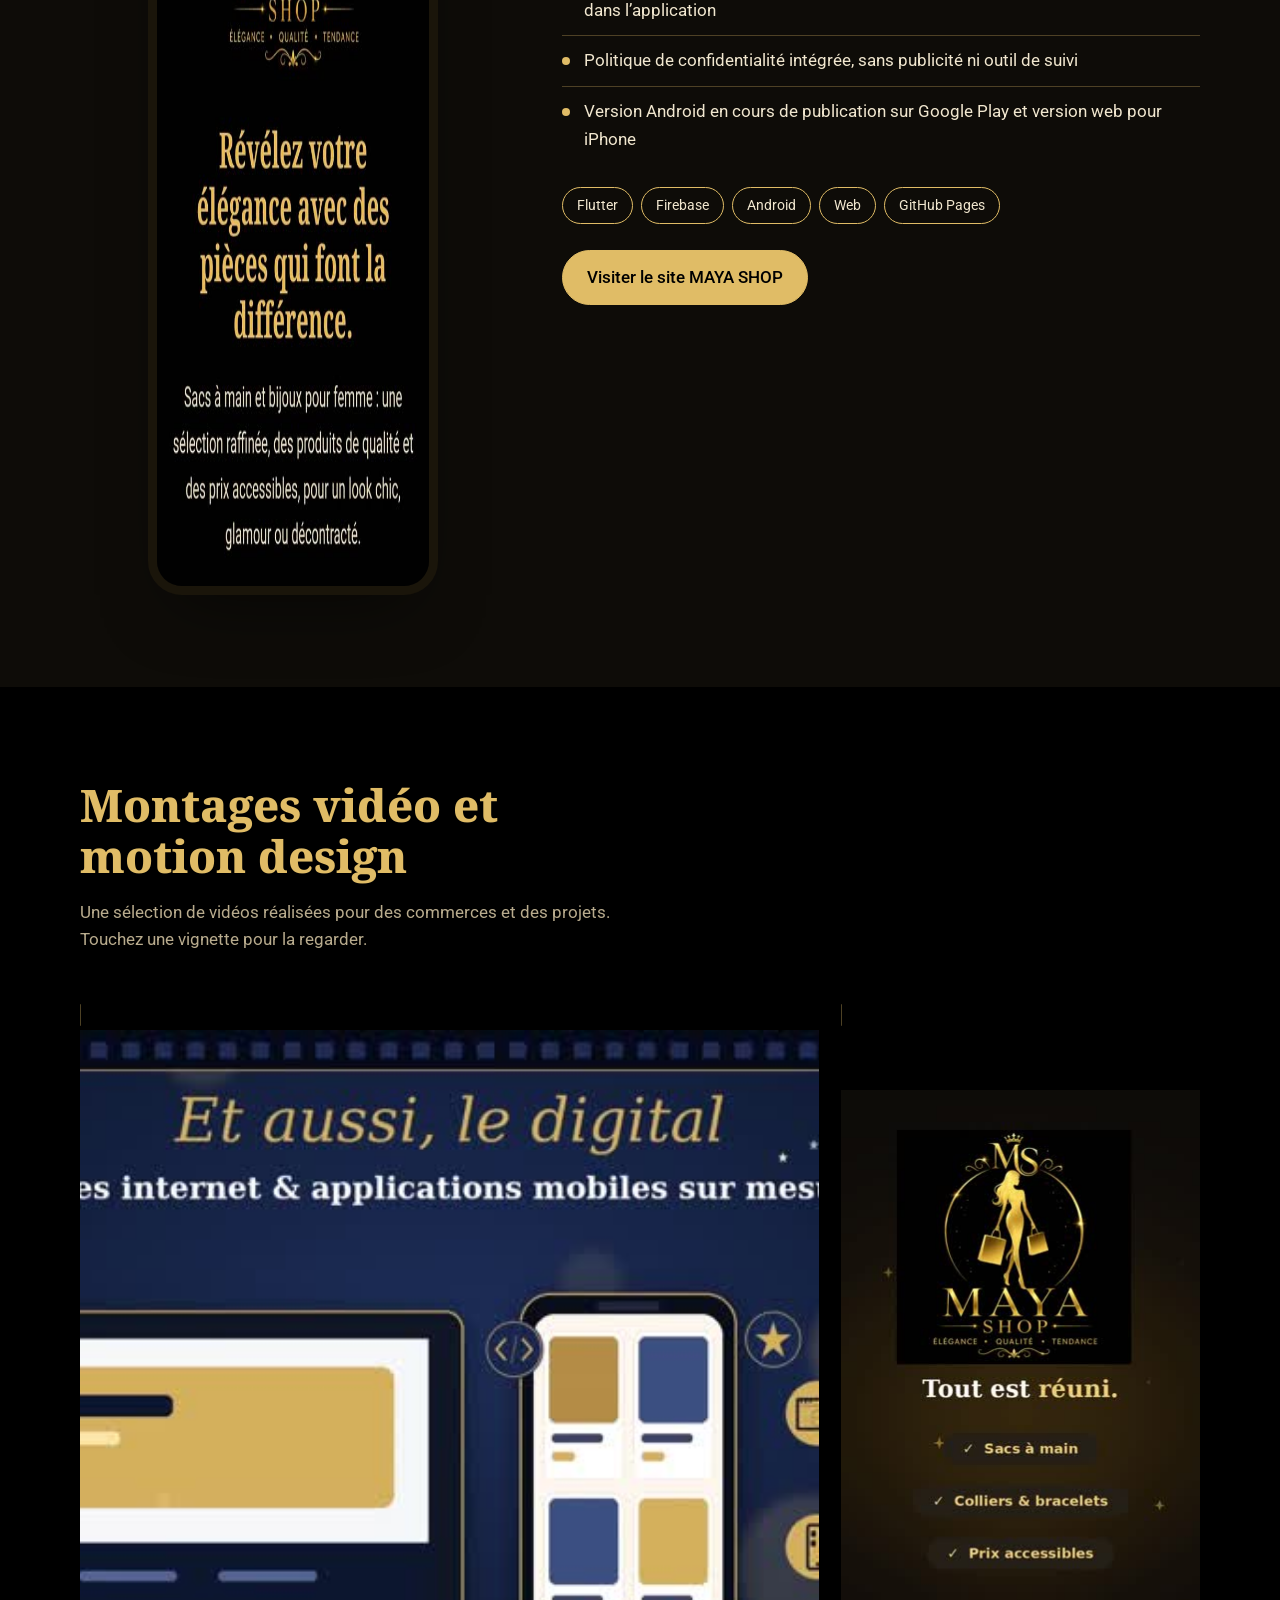
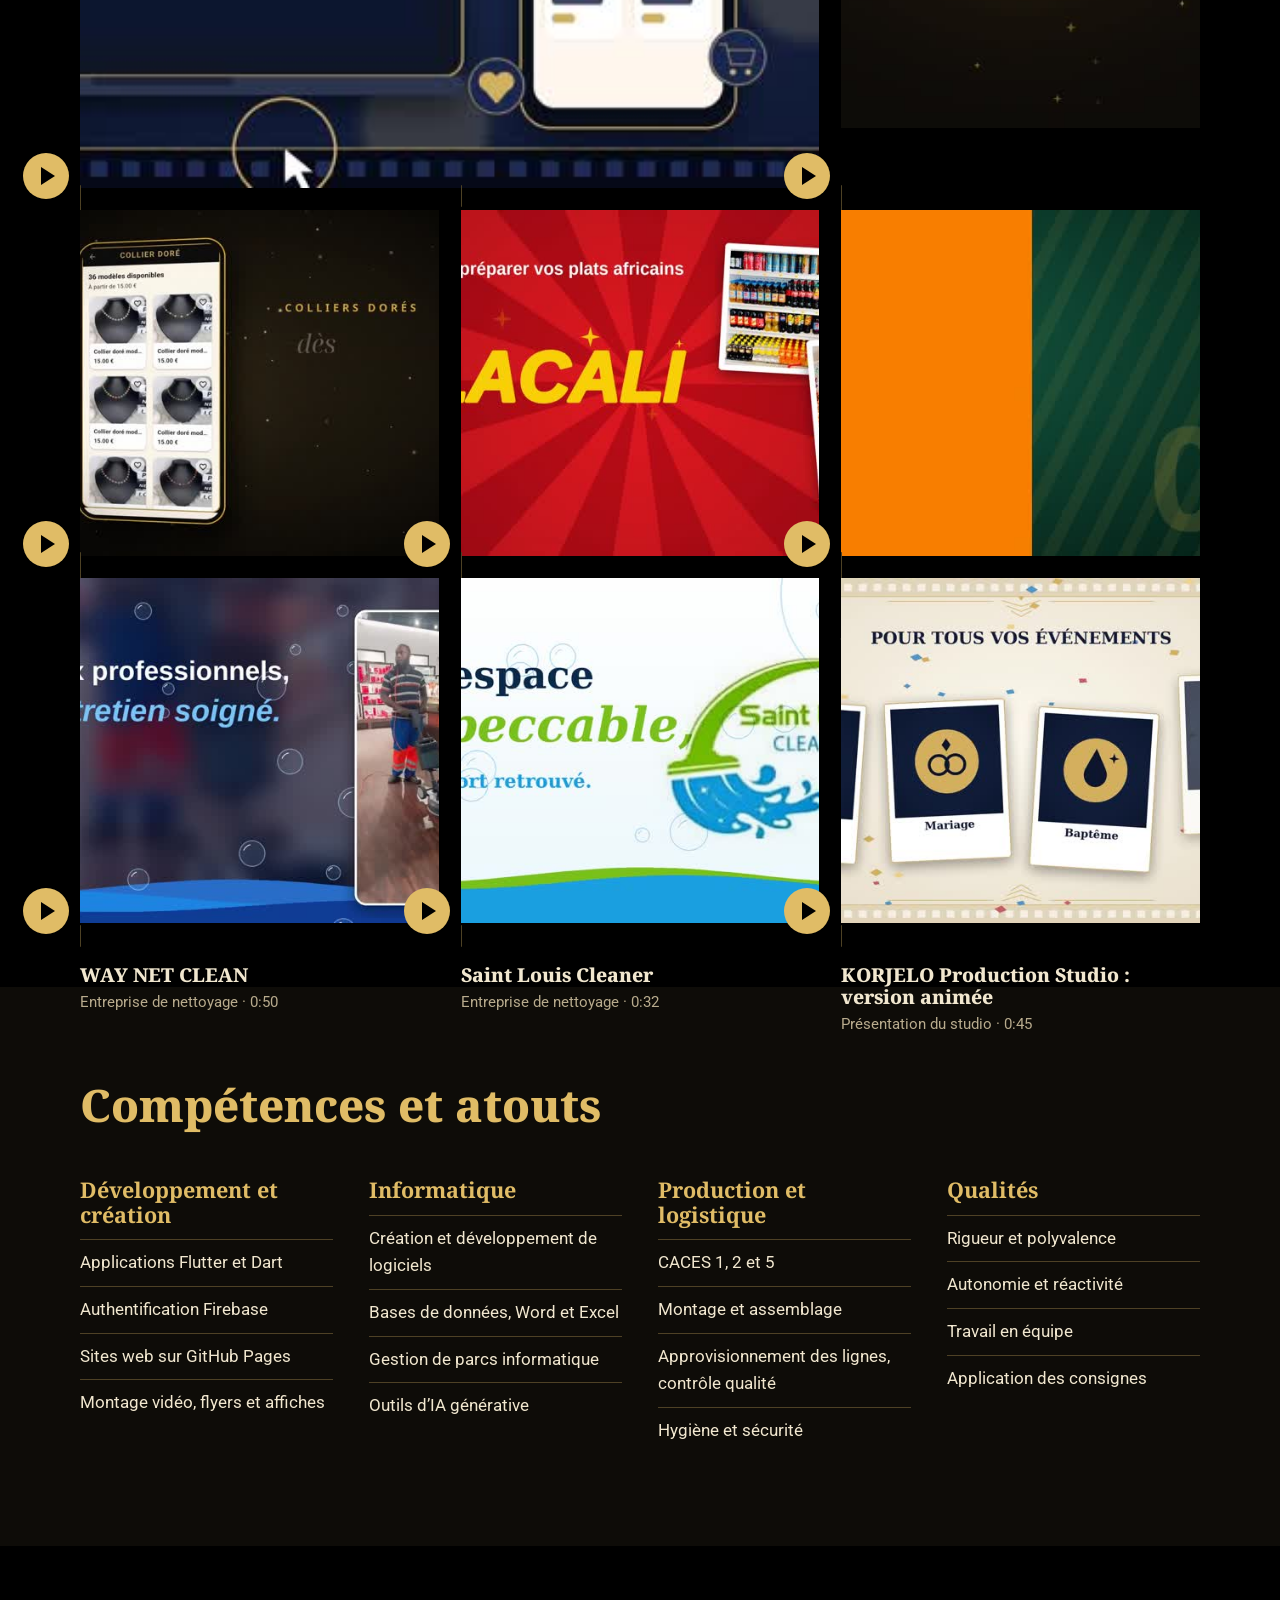
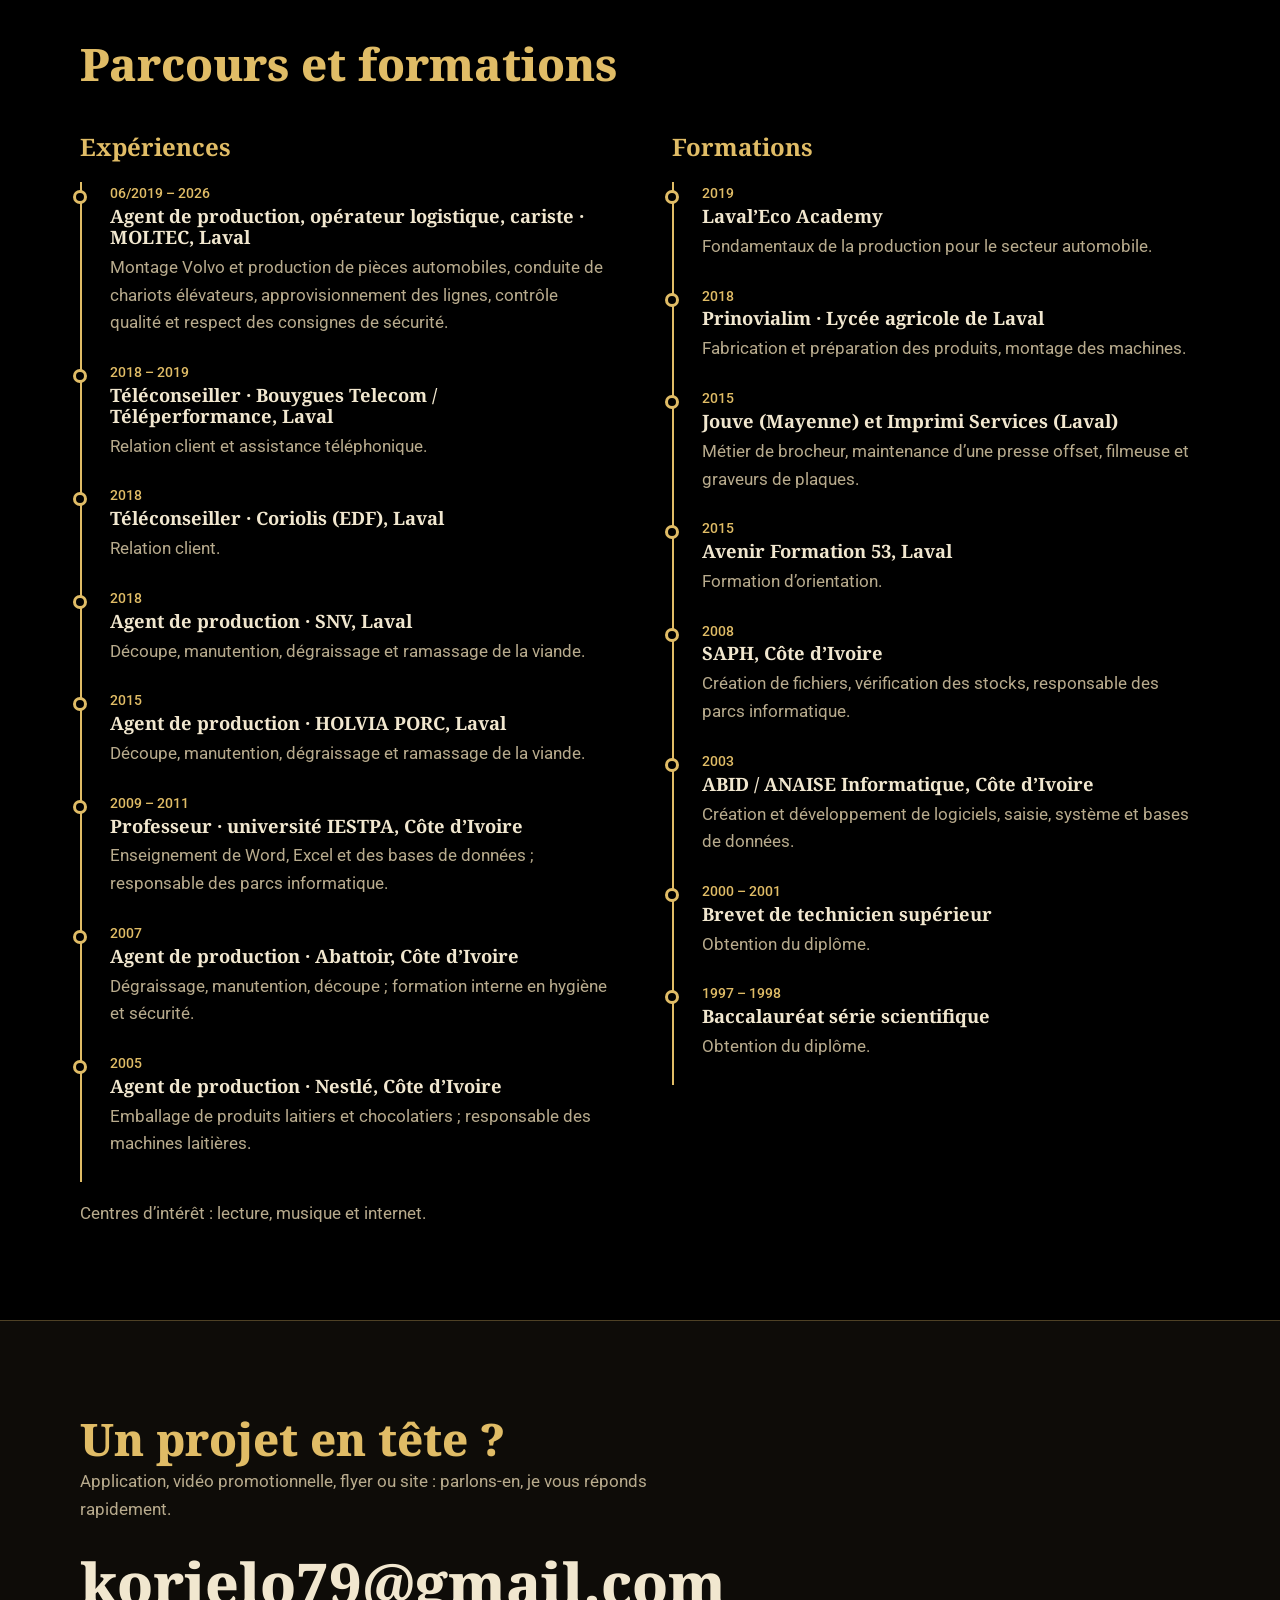
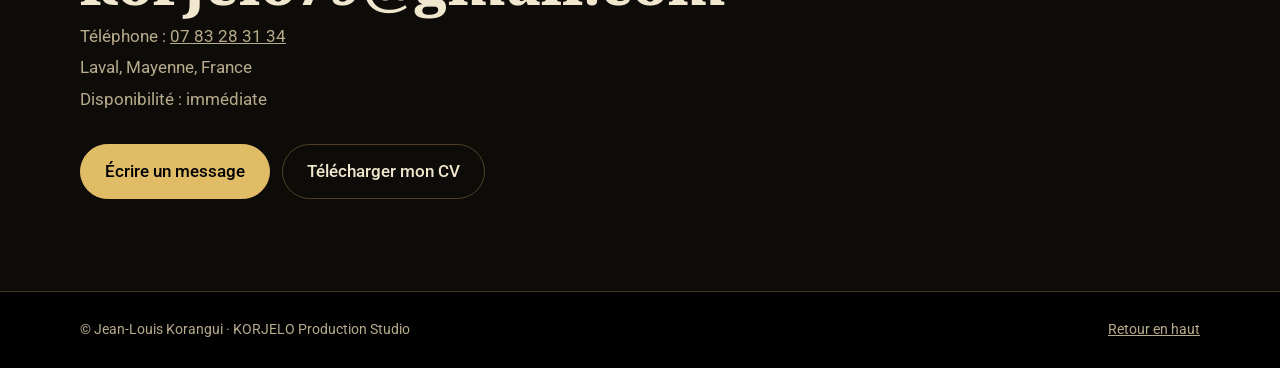
<file: index-2.html>
<!DOCTYPE html>
<html lang="fr"><head><meta charset="utf-8">
<meta name="viewport" content="width=device-width, initial-scale=1, viewport-fit=cover">
<title>Jean-Louis Korangui | Développeur d’applications, montage vidéo & flyers</title>
<meta name="description" content="Portfolio de Jean-Louis Korangui, Laval : applications mobiles Flutter, montages vidéo, flyers et sites web — KORJELO Production Studio.">
<meta name="color-scheme" content="dark">
<link rel="stylesheet" href="https://fonts.googleapis.com/css2?family=Noto+Serif:wght@600;700;800&family=Roboto:wght@400;500&display=swap">
<style>
:root{--bg:#000;--bg2:#0e0c08;--tx:#f1e7cf;--mut:#b8ab8d;--gold:#e0bc66;--line:rgba(224,188,102,.3);--ink:#000;--d:"Noto Serif",Georgia,serif;--b:"Roboto","Segoe UI",system-ui,sans-serif;box-sizing:border-box;padding-top:env(safe-area-inset-top,0px);padding-bottom:env(safe-area-inset-bottom,0px);color-scheme:dark}
*,*::before,*::after{box-sizing:inherit}html{scroll-behavior:smooth;scroll-padding-top:calc(76px + env(safe-area-inset-top,0px))}
body{margin:0;background:var(--bg);color:var(--tx);font:400 1.05rem/1.65 var(--b);overflow-x:hidden}
a{color:inherit}img,video{max-width:100%;display:block}
h1,h2,h3{font-family:var(--d);line-height:1.14;margin:0;font-weight:700}
.w{width:min(1120px,100% - 40px);margin-inline:auto}
section{padding:92px 0}
h2{font-size:clamp(1.7rem,4.2vw,2.8rem);font-weight:800;max-width:22ch;color:var(--gold)}
.lead{color:var(--mut);max-width:58ch;margin:18px 0 0}
.gold{color:var(--gold)}
:focus-visible{outline:3px solid var(--gold);outline-offset:3px}
header{position:sticky;top:0;z-index:20;background:color-mix(in srgb,var(--bg) 88%,transparent);backdrop-filter:blur(12px);border-bottom:2px solid var(--gold);padding-top:env(safe-area-inset-top,0px)}
header .w{display:flex;align-items:center;justify-content:space-between;height:68px;gap:16px}
.logo{font:800 1.15rem var(--d);text-decoration:none;letter-spacing:-.01em}.logo span{color:var(--gold)}
nav{display:flex;gap:22px;align-items:center;font-size:.95rem}nav a{text-decoration:none;color:var(--mut)}nav a:hover{color:var(--tx)}
.btn{display:inline-block;padding:13px 24px;border-radius:999px;background:var(--gold);color:var(--ink);font-weight:500;text-decoration:none;border:1px solid var(--gold)}
.btn.o{background:none;color:var(--tx);border-color:var(--line)}.btn.o:hover{border-color:var(--gold)}
nav .btn{padding:9px 18px;color:var(--ink)}
.hero{padding:64px 0 40px}.hero .w{display:grid;grid-template-columns:1.25fr .75fr;gap:48px;align-items:center}
.hero h1{font-size:clamp(2.1rem,5.4vw,4.1rem);font-weight:800;background:linear-gradient(100deg,#f7e0a0,#dcb25a 50%,#b98a2e);-webkit-background-clip:text;background-clip:text;color:transparent}.hero .st{margin:22px 0 0;color:var(--gold);font-size:.95rem}
.hero p{color:var(--mut);max-width:50ch;margin:24px 0 32px;font-size:1.15rem}.cta{display:flex;gap:12px;flex-wrap:wrap}
.frame{background:var(--bg2);border:1px solid var(--line);border-radius:6px;padding:30px 14px;position:relative;transform:rotate(2deg);max-width:340px;justify-self:center}
.frame::before,.frame::after{content:"";position:absolute;left:10px;right:10px;height:12px;background:repeating-linear-gradient(90deg,var(--bg) 0 12px,transparent 12px 26px);border-radius:2px}
.frame::before{top:9px}.frame::after{bottom:9px}
.frame img{width:100%;aspect-ratio:1;object-fit:cover;filter:saturate(1.05)}
.frame figcaption{position:absolute;bottom:34px;left:14px;right:14px;padding:10px 12px;background:linear-gradient(transparent,rgba(0,0,0,.9));color:#f3ecda;font:500 .9rem var(--d)}
.strip{overflow:hidden;border-block:1px solid var(--line);padding:22px 0;margin-top:56px;background:var(--bg2)}
.track{display:flex;gap:18px;width:max-content;animation:run 55s linear infinite}.strip:hover .track{animation-play-state:paused}
.track button{padding:0;border:0;background:none;cursor:pointer;border-radius:4px;overflow:hidden;height:150px}.track img{height:150px;width:auto}
@keyframes run{to{transform:translateX(calc(-50% - 9px))}}
.at{display:grid;grid-template-columns:repeat(4,1fr);margin-top:44px;border:1px solid var(--line)}.at div{padding:26px 22px;border-right:1px solid var(--line)}.at div:last-child{border-right:0}.at b{display:block;font:700 1.5rem/1.2 var(--d);color:var(--gold);margin-bottom:8px}.at span{color:var(--mut);font-size:.95rem}
.svc{margin-top:48px;border-top:1px solid var(--line)}
.svc div{display:grid;grid-template-columns:minmax(0,1fr) minmax(0,1.4fr);gap:24px;padding:28px 0;border-bottom:1px solid var(--line);align-items:baseline}
.svc h3{font-size:clamp(1.5rem,3.2vw,2.3rem);font-weight:800}.svc p{margin:0;color:var(--mut)}
.app{display:grid;grid-template-columns:.8fr 1.2fr;gap:56px;margin-top:48px;align-items:center}
.phone{border:9px solid #1a150a;border-radius:34px;overflow:hidden;max-width:290px;justify-self:center;box-shadow:0 30px 70px -30px rgba(0,0,0,.6)}
.app h3{font-size:2.2rem;font-weight:800}.app ul{padding:0;list-style:none;margin:22px 0}
.app li{padding:11px 0 11px 22px;border-top:1px solid var(--line);position:relative}.app li::before{content:"";position:absolute;left:0;top:21px;width:8px;height:8px;border-radius:50%;background:var(--gold)}
.chips{display:flex;flex-wrap:wrap;gap:8px;margin:0 0 26px}.chips span{padding:6px 14px;border:1px solid var(--gold);border-radius:999px;font-size:.88rem}
.grid{display:grid;grid-template-columns:repeat(3,1fr);gap:22px;margin-top:48px}
.v{text-align:left;background:none;border:0;color:inherit;font:inherit;padding:0;cursor:pointer}
.v.big{grid-column:span 2}.v .im{position:relative;overflow:hidden;border-radius:6px;aspect-ratio:16/9;background:var(--bg2);border:1px solid var(--line)}
.v.tall img{object-fit:contain;background:#000}
.v img{width:100%;height:100%;object-fit:cover;transition:transform .5s}.v:hover img{transform:scale(1.04)}
.v .pl{position:absolute;right:12px;bottom:12px;width:46px;height:46px;border-radius:50%;background:var(--gold);display:grid;place-items:center}
.v .pl::after{content:"";border-left:14px solid var(--ink);border-block:9px solid transparent;margin-left:4px}
.v h3{font-size:1.2rem;margin:14px 0 2px;font-weight:800}.v small{color:var(--mut);font-size:.92rem}
.cols{display:grid;grid-template-columns:repeat(auto-fit,minmax(230px,1fr));gap:36px;margin-top:48px}
.cols h3{font-size:1.35rem;color:var(--gold);margin-bottom:12px}.cols ul{margin:0;padding:0;list-style:none}.cols li{padding:9px 0;border-top:1px solid var(--line)}
.tl{margin-top:44px;border-left:2px solid var(--gold);padding-left:28px}.tl article{padding:0 0 24px;position:relative}
.tl article::before{content:"";position:absolute;left:-37px;top:8px;width:14px;height:14px;border-radius:50%;background:var(--bg);border:3px solid var(--gold)}
.tl h3{font-size:1.15rem}.tl b{display:block;color:var(--gold);font-weight:500;font-size:.9rem}.two{display:grid;grid-template-columns:1fr 1fr;gap:64px;margin-top:44px}.two h3.k{font-size:1.5rem;color:var(--gold)}.two .tl{margin-top:22px}.tl em{color:var(--gold);font-style:normal;font-weight:500}.tl p{margin:6px 0 0;color:var(--mut);max-width:60ch}
.ct{background:var(--bg2);border-top:1px solid var(--line)}.ct a.mail{font:800 clamp(1.5rem,5.5vw,3.6rem)/1.1 var(--d);text-decoration:none;display:block;margin:28px 0 8px;overflow-wrap:anywhere}
.ct a.mail:hover{color:var(--gold)}.ct .cta{margin-top:30px}.ct p{margin:4px 0;color:var(--mut)}
footer{padding:26px 0;color:var(--mut);font-size:.9rem;border-top:1px solid var(--line)}footer .w{display:flex;justify-content:space-between;gap:12px;flex-wrap:wrap}
dialog{border:0;padding:0;background:#000;color:#f3ecda;width:min(960px,94vw);border-radius:10px;overflow:hidden}dialog::backdrop{background:rgba(3,6,14,.82)}
dialog video{width:100%;max-height:80vh;background:#000}dialog .x{position:absolute;top:10px;right:10px;z-index:2;border:0;border-radius:999px;padding:8px 16px;background:var(--gold);color:var(--ink);font:500 .9rem var(--b);cursor:pointer}
dialog p{margin:0;padding:16px 20px;font:500 1rem var(--d)}#err{color:#d8ad52;font:400 .95rem var(--b)}
@media(max-width:860px){nav a:not(.btn){display:none}.hero .w,.app,.svc div,.cols,.two,.at{grid-template-columns:1fr}.frame{max-width:280px;margin-top:8px}
.grid{grid-template-columns:1fr 1fr}section{padding:64px 0}.at div{border-right:0;border-bottom:1px solid var(--line)}}
@media(max-width:520px){.grid{grid-template-columns:1fr}.v.big{grid-column:span 1}}
@media(prefers-reduced-motion:reduce){.track{animation:none}html{scroll-behavior:auto}.v img{transition:none}}
</style></head><body>
<header><div class="w"><a class="logo" href="#top">Jean-Louis <span>Korangui</span></a>
<nav><a href="#apps">Applications</a><a href="#videos">Vidéos</a><a href="#competences">Compétences</a><a href="#parcours">Parcours</a><a class="btn" href="#contact">Me contacter</a></nav></div></header>
<main id="top">
<div class="hero"><div class="w"><div>
<h1>Des applications et des vidéos qui mettent votre activité en valeur.</h1>
<p>Développeur d’applications mobiles (Flutter), monteur vidéo et créateur de flyers à Laval, derrière KORJELO Production Studio. Plus de 15 ans d’expérience dans l’industrie, l’agroalimentaire et l’automobile, et une formation en informatique : de la rigueur, de l’autonomie et le sens du résultat.</p>
<div class="cta"><a class="btn" href="#videos">Voir mes réalisations</a><a class="btn o" href="CV-Korangui-2026.pdf">Télécharger mon CV</a></div><p class="st">Disponible immédiatement · Laval, Mayenne</p></div>
<figure class="frame" style="margin:0"><img src="[data-uri]" alt="Portrait de Jean-Louis Korangui" width="420" height="420"><figcaption>Jean-Louis Korangui · KORJELO Production Studio</figcaption></figure></div>
<div class="strip" aria-label="Aperçu de mes vidéos"><div class="track" id="track"></div></div></div>

<section id="services"><div class="w"><h2>Ce que je réalise pour vous</h2>
<div class="svc">
<div><h3>Applications mobiles</h3><p>Boutiques et outils sur mesure en Flutter, avec comptes clients, catalogue et commande par WhatsApp, pour Android et le web.</p></div>
<div><h3>Montage vidéo</h3><p>Vidéos publicitaires dynamiques, au format vertical ou horizontal, pensées pour les réseaux sociaux et la vente.</p></div>
<div><h3>Flyers et affiches</h3><p>Visuels clairs, lisibles et soignés, avec prix, adresse et coordonnées bien mis en avant.</p></div>
<div><h3>Sites web</h3><p>Sites vitrines rapides et gratuits à héberger, adaptés au téléphone, avec boutons d’appel et de commande.</p></div>
</div></div></section>

<section id="atouts"><div class="w"><h2>Des atouts concrets</h2><div class="at"><div><b>15 ans et plus</b><span>d’expérience dans l’industrie, l’agroalimentaire et l’automobile</span></div><div><b>CACES 1, 2 et 5</b><span>conduite de chariots élévateurs et logistique</span></div><div><b>BTS informatique</b><span>obtenu en 2001, avec développement de logiciels et bases de données</span></div><div><b>Disponible</b><span>immédiatement, à Laval, permis B</span></div></div></div></section>

<section id="apps" style="background:var(--bg2)"><div class="w"><h2>Une application de A à Z : MAYA SHOP</h2>
<p class="lead">Boutique de sacs à main et de bijoux pour femme, conçue, développée et mise en avant par mes soins : de l’application au site vitrine, jusqu’aux vidéos de promotion.</p>
<div class="app"><div class="phone"><img src="[data-uri]" alt="Site vitrine MAYA SHOP sur mobile" width="520" height="1100" loading="lazy"></div>
<div><h3>MAYA SHOP</h3><ul>
<li>Catalogue de 98 produits répartis en 8 rayons : sacs à main, sacs bandoulière, colliers, bracelets</li>
<li>Commande envoyée directement par message WhatsApp</li>
<li>Compte client facultatif avec Firebase Authentication et suppression du compte dans l’application</li>
<li>Politique de confidentialité intégrée, sans publicité ni outil de suivi</li>
<li>Version Android en cours de publication sur Google Play et version web pour iPhone</li></ul>
<div class="chips"><span>Flutter</span><span>Firebase</span><span>Android</span><span>Web</span><span>GitHub Pages</span></div>
<div class="cta"><a class="btn" href="https://korjelo.github.io/maya-shop-site/" target="_blank" rel="noopener">Visiter le site MAYA SHOP</a></div></div></div></div></section>

<section id="videos"><div class="w"><h2>Montages vidéo et motion design</h2>
<p class="lead">Une sélection de vidéos réalisées pour des commerces et des projets. Touchez une vignette pour la regarder.</p>
<div class="grid" id="grid"></div></div></section>

<section id="competences" style="background:var(--bg2)"><div class="w"><h2>Compétences et atouts</h2>
<div class="cols">
<div><h3>Développement et création</h3><ul><li>Applications Flutter et Dart</li><li>Authentification Firebase</li><li>Sites web sur GitHub Pages</li><li>Montage vidéo, flyers et affiches</li></ul></div>
<div><h3>Informatique</h3><ul><li>Création et développement de logiciels</li><li>Bases de données, Word et Excel</li><li>Gestion de parcs informatique</li><li>Outils d’IA générative</li></ul></div>
<div><h3>Production et logistique</h3><ul><li>CACES 1, 2 et 5</li><li>Montage et assemblage</li><li>Approvisionnement des lignes, contrôle qualité</li><li>Hygiène et sécurité</li></ul></div>
<div><h3>Qualités</h3><ul><li>Rigueur et polyvalence</li><li>Autonomie et réactivité</li><li>Travail en équipe</li><li>Application des consignes</li></ul></div>
</div></div></section>

<section id="parcours"><div class="w"><h2>Parcours et formations</h2>
<div class="two"><div><h3 class="k">Expériences</h3><div class="tl"><article><b>06/2019 – 2026</b><h3>Agent de production, opérateur logistique, cariste · MOLTEC, Laval</h3><p>Montage Volvo et production de pièces automobiles, conduite de chariots élévateurs, approvisionnement des lignes, contrôle qualité et respect des consignes de sécurité.</p></article><article><b>2018 – 2019</b><h3>Téléconseiller · Bouygues Telecom / Téléperformance, Laval</h3><p>Relation client et assistance téléphonique.</p></article><article><b>2018</b><h3>Téléconseiller · Coriolis (EDF), Laval</h3><p>Relation client.</p></article><article><b>2018</b><h3>Agent de production · SNV, Laval</h3><p>Découpe, manutention, dégraissage et ramassage de la viande.</p></article><article><b>2015</b><h3>Agent de production · HOLVIA PORC, Laval</h3><p>Découpe, manutention, dégraissage et ramassage de la viande.</p></article><article><b>2009 – 2011</b><h3>Professeur · université IESTPA, Côte d’Ivoire</h3><p>Enseignement de Word, Excel et des bases de données ; responsable des parcs informatique.</p></article><article><b>2007</b><h3>Agent de production · Abattoir, Côte d’Ivoire</h3><p>Dégraissage, manutention, découpe ; formation interne en hygiène et sécurité.</p></article><article><b>2005</b><h3>Agent de production · Nestlé, Côte d’Ivoire</h3><p>Emballage de produits laitiers et chocolatiers ; responsable des machines laitières.</p></article></div></div>
<div><h3 class="k">Formations</h3><div class="tl"><article><b>2019</b><h3>Laval’Eco Academy</h3><p>Fondamentaux de la production pour le secteur automobile.</p></article><article><b>2018</b><h3>Prinovialim · Lycée agricole de Laval</h3><p>Fabrication et préparation des produits, montage des machines.</p></article><article><b>2015</b><h3>Jouve (Mayenne) et Imprimi Services (Laval)</h3><p>Métier de brocheur, maintenance d’une presse offset, filmeuse et graveurs de plaques.</p></article><article><b>2015</b><h3>Avenir Formation 53, Laval</h3><p>Formation d’orientation.</p></article><article><b>2008</b><h3>SAPH, Côte d’Ivoire</h3><p>Création de fichiers, vérification des stocks, responsable des parcs informatique.</p></article><article><b>2003</b><h3>ABID / ANAISE Informatique, Côte d’Ivoire</h3><p>Création et développement de logiciels, saisie, système et bases de données.</p></article><article><b>2000 – 2001</b><h3>Brevet de technicien supérieur</h3><p>Obtention du diplôme.</p></article><article><b>1997 – 1998</b><h3>Baccalauréat série scientifique</h3><p>Obtention du diplôme.</p></article></div></div></div>
<p class="lead">Centres d’intérêt : lecture, musique et internet.</p></div></section>

<section id="contact" class="ct"><div class="w"><h2>Un projet en tête ?</h2>
<p class="lead">Application, vidéo promotionnelle, flyer ou site : parlons-en, je vous réponds rapidement.</p>
<a class="mail" href="mailto:korjelo79@gmail.com">korjelo79@gmail.com</a>
<p>Téléphone : <a href="tel:+33783283134">07 83 28 31 34</a></p><p>Laval, Mayenne, France</p><p>Disponibilité : immédiate</p>
<div class="cta"><a class="btn" href="mailto:korjelo79@gmail.com?subject=Projet">Écrire un message</a><a class="btn o" href="CV-Korangui-2026.pdf">Télécharger mon CV</a></div></div></section>
</main>
<footer><div class="w"><span>© Jean-Louis Korangui · KORJELO Production Studio</span><a href="#top">Retour en haut</a></div></footer>
<dialog id="m"><button class="x" id="cx">Fermer</button><video id="pv" controls playsinline preload="none"></video><p id="tt"></p><p id="err" hidden>La vidéo est disponible sur la version en ligne du portfolio (fichiers .mp4 du dépôt).</p></dialog>
<script>
var V=[{c:"big",t:"KORJELO Production Studio",k:"Présentation du studio · 0:45",s:"01-korjelo-production-studio.mp4",p:"[data-uri]"},
{t:"MAYA SHOP : vidéo verticale",k:"Publicité mobile · 0:36",s:"02-maya-shop-vertical.mp4",p:"[data-uri]",c:"tall"},
{t:"MAYA SHOP : Révélez votre élégance",k:"Publicité Google Play · 0:40",s:"03-maya-shop-elegance.mp4",p:"[data-uri]"},
{t:"Chez Martial & World Market",k:"Épicerie à Laval · 0:30",s:"04-chez-martial-world-market.mp4",p:"[data-uri]"},
{t:"Offre grossiste : attiéké, placali, graine",k:"Promotion commerciale · 0:50",s:"05-offre-grossiste.mp4",p:"[data-uri]"},
{t:"WAY NET CLEAN",k:"Entreprise de nettoyage · 0:50",s:"06-way-net-clean.mp4",p:"[data-uri]"},{t:"Saint Louis Cleaner",k:"Entreprise de nettoyage · 0:32",s:"07-saint-louis-cleaner.mp4",p:"[data-uri]"},{t:"KORJELO Production Studio : version animée",k:"Présentation du studio · 0:45",s:"08-korjelo-studio-anime.mp4",p:"[data-uri]"}];
var g=document.getElementById("grid"),tr=document.getElementById("track"),m=document.getElementById("m"),pv=document.getElementById("pv"),er=document.getElementById("err");
function open(i){var v=V[i];er.hidden=true;pv.poster=v.p;pv.src=v.s;document.getElementById("tt").textContent=v.t;m.showModal();pv.play().catch(function(){})}
V.forEach(function(v,i){var b=document.createElement("button");b.className="v "+(v.c||"");b.setAttribute("aria-label","Lire : "+v.t);
b.innerHTML='<span class="im"><img src="'+v.p+'" alt="" loading="lazy"><span class="pl"></span></span><h3>'+v.t+'</h3><small>'+v.k+'</small>';b.onclick=function(){open(i)};g.appendChild(b)});
V.concat(V).forEach(function(v,i){var b=document.createElement("button");b.setAttribute("aria-label","Lire : "+v.t);b.innerHTML='<img src="'+v.p+'" alt="">';b.onclick=function(){open(i%V.length)};tr.appendChild(b)});
function close(){pv.pause();pv.removeAttribute("src");m.close()}
document.getElementById("cx").onclick=close;m.addEventListener("click",function(e){if(e.target===m)close()});m.addEventListener("cancel",function(){pv.pause()});
pv.addEventListener("error",function(){if(pv.getAttribute("src"))er.hidden=false});
</script></body></html>
</file>
